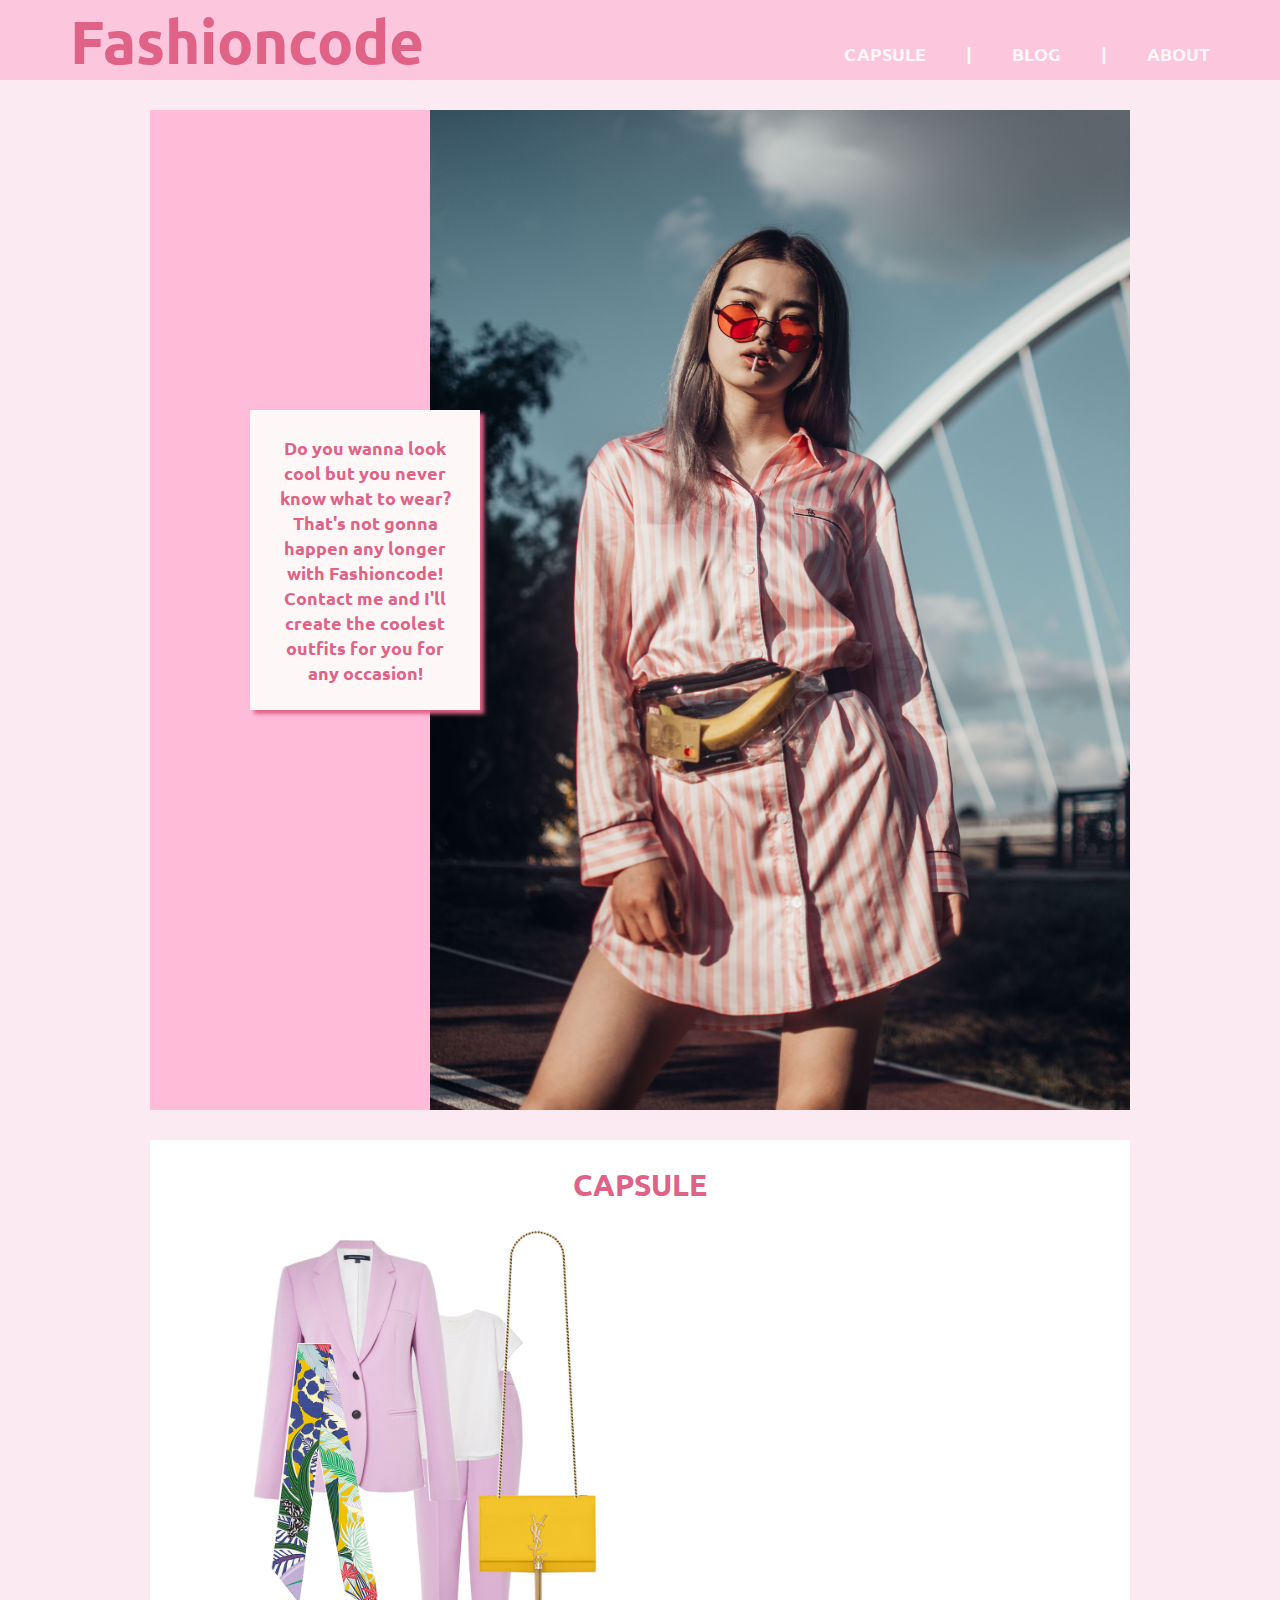
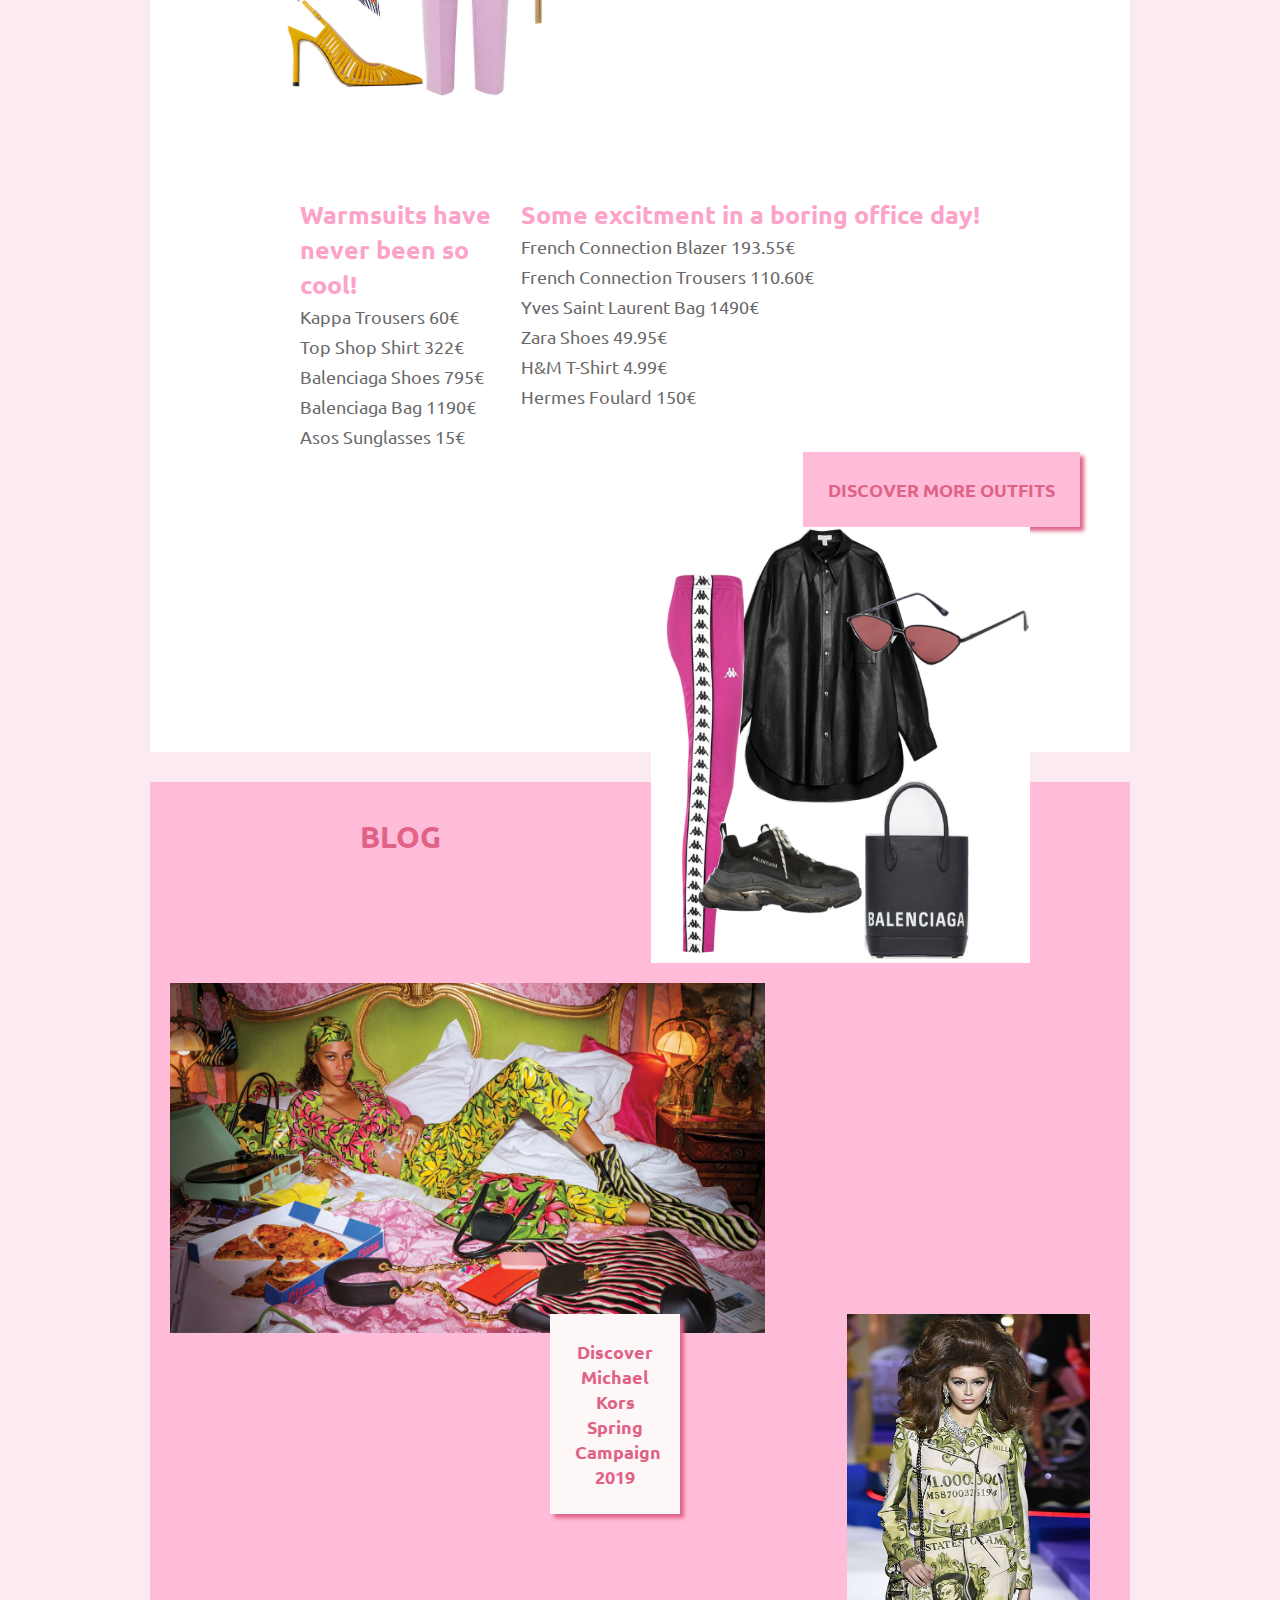
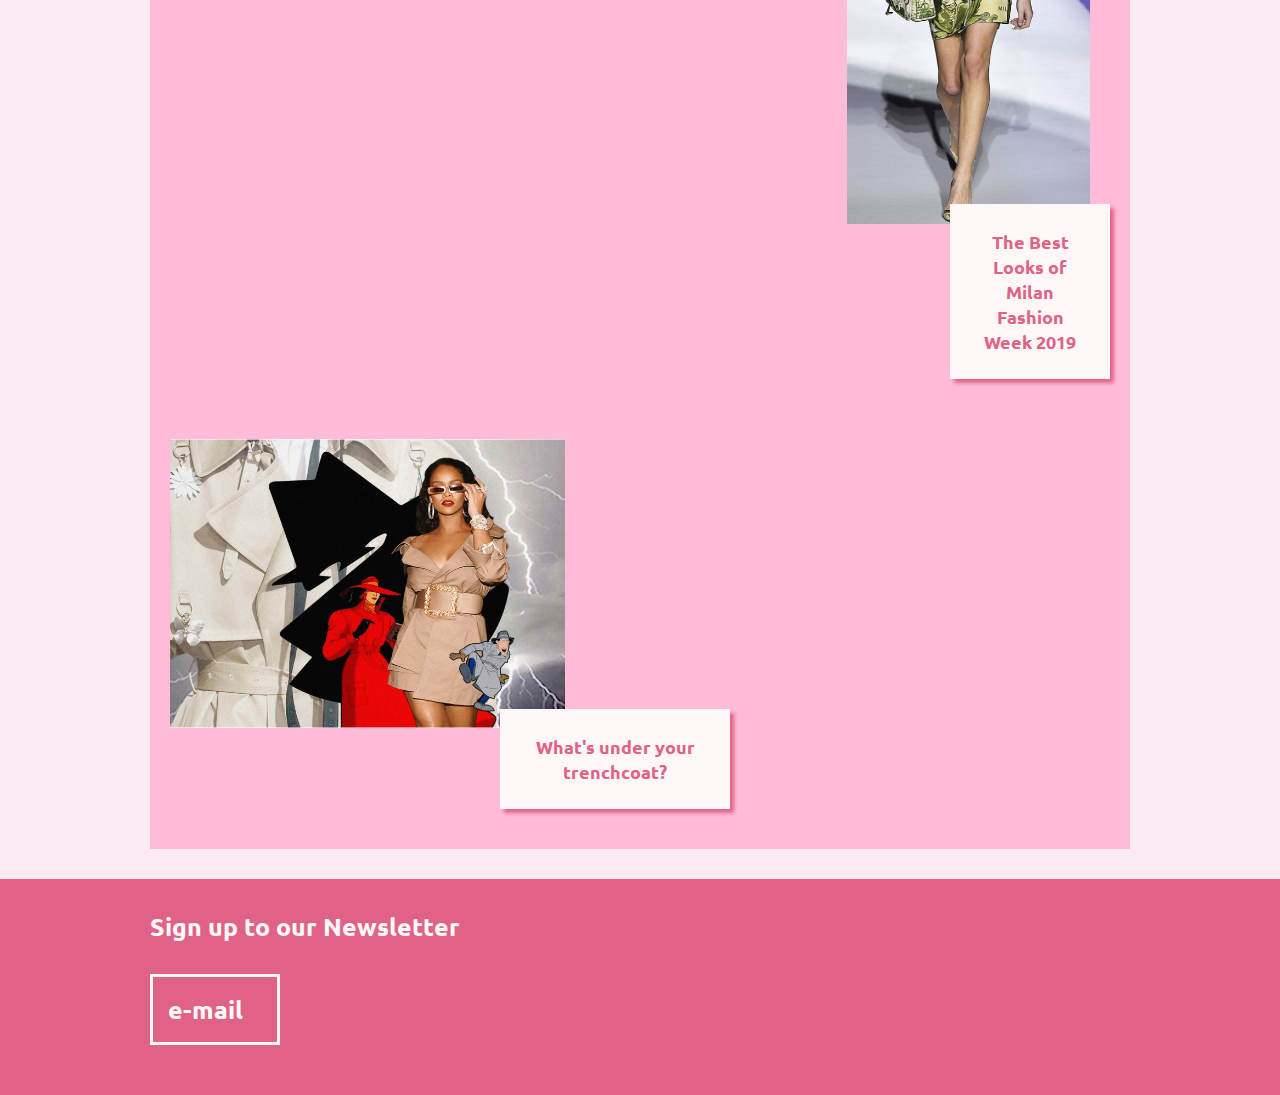
<file: index.html>
<!Doctype html>
<html>
<head>
    <title>Fashioncode</title>
    <meta name="description" content="This is a fashion website">
    <meta name="author" content="Laura">
    <meta charset="UTF-8">
    <meta name="viewport" content="width=device-width, initial-scale=10">
    <link type="text/css" rel="stylesheet" href="css/reset.css"/>
    <link type="text/css" rel="stylesheet" href="css/master.css"/>
    <link href="https://fonts.googleapis.com/css?family=Ubuntu" rel="stylesheet">
    <link rel="stylesheet" href="https://use.fontawesome.com/releases/v5.8.1/css/all.css" integrity="sha384-50oBUHEmvpQ+1lW4y57PTFmhCaXp0ML5d60M1M7uH2+nqUivzIebhndOJK28anvf" crossorigin="anonymous">
</head>
    <body>
    <div id="Nav-bar">
    <h1><i class="fas fa-barcode"></i><a href='index.html'>Fashioncode</a></h1>
    <ul>
        <li><a href='index2.html'>CAPSULE</a></li>
        <li>|</li>
        <li><a href='index3.html'>BLOG</a></li>
        <li>|</li>
        <li><a href='index4.html'>ABOUT</a></li>
    </div>  
    <div id="intro">
        <img src="images/giappo.jpg" alt="girl">
    <p><a href='index4.html'>Do you wanna look cool but you never know what to wear?
       That's not gonna happen any longer with Fashioncode!
       Contact me and I'll create the coolest outfits for you for any occasion!</a></p>
    </h2>
    </div>
    <div id="capsule">    
    <h2>CAPSULE</h2>
    <figure>
    <img src='images/lilla-outfit.png' alt="Outfit 1"class="outfit1"/>
        <figcaption class="outfit1">
            <h5>Some excitment in a boring office day!</h5>
            <h3><a href='https://www.asos.com/french-connection/french-connection-single-breasted-jacket/prd/11458898?&channelref=product+search&mk=abc&currencyid=19&channelref=product+search&affid=16775&mk=abc&ppcadref=849823847%7C38745957770%7Cpla-331350940698&gclid=Cj0KCQjws5HlBRDIARIsAOomqA1xAXk-ZWHr1F0DzlLkECBNZzh-u4X6x-XWlLHPdnHyS1jqJZZgfagaAnmcEALw_wcB&gclsrc=aw.ds'target="_blank">French Connection Blazer 193.55€</a></h3>
            <h3><a href='https://www.asos.com/french-connection/french-connection-tailored-trouser/prd/11458890?&channelref=product+search&mk=abc&currencyid=19&channelref=product+search&affid=16775&mk=abc&ppcadref=848673045%7C45735282600%7Cpla-331350940698&gclid=Cj0KCQjws5HlBRDIARIsAOomqA0c6AHLgCrppb5rDsS7TyFLpEo6F9_6ziYuTwT8rKyyvMjiOKFMv-saAm78EALw_wcB&gclsrc=aw.ds' target="_blank">French Connection Trousers 110.60€</a></h3>
            <h3><a href='https://www.ysl.com/ie/shop-product/women/handbags-monogram-kate-kate-small-bag-with-leather-tassel-in-grain-de-poudre-embossed-leather_cod45438251ae.html#dept=women_bags_view_all' target="_blank">Yves Saint Laurent Bag 1490€</a></h3>
            <h3><a href='https://www.zara.com/ie/en/slingback-high-heel-shoes-with-straps-p11210001.html?v1=7887049&v2=1180430' target="_blank">Zara Shoes 49.95€</a></h3>
            <h3><a href='https://www2.hm.com/en_ie/productpage.0629420001.html' target="_blank">H&M T-Shirt 4.99€</a></h3>
            <h3><a href='https://www.hermes.com/ie/en/product/jaguar-quetzal-twilly-H063168Sv04/' target="_blank">Hermes Foulard 150€</a></h3>  
            <h4><a href='index2.html'>DISCOVER MORE OUTFITS</a></h4>              
        </figcaption>
    </figure>

    <figure>
    <img src='images/kappa-outfit.png' alt="Outfit 2" class="outfit2"/>
        <figcaption class="outfit2">
          <h5>Warmsuits have never been so cool!</h5>
            <h3><a href='https://www.kappastore.eu/pantalones-wrastoria-authentic-100676.html' target="_blank">Kappa Trousers 60€</a></h3>
            <h3><a href='http://eu.topshop.com/en/tseu/product/leather-extreme-shirt-by-boutique-8480022?Ntt=leather%20shirt' target="_blank">Top Shop Shirt 322€</a></h3>
            <h3><a href='https://www.balenciaga.com/ie/triple-s-shoes_cod11637516ep.html#' target="_blank">Balenciaga Shoes 795€</a></h3>
            <h3><a href='https://www.balenciaga.com/ie/ville-bags_cod45454777ux.html#/ie/women/handbags' target="_blank">Balenciaga Bag 1190€</a></h3>
            <h3><a href='https://www.asos.com/new-look/new-look-cat-eye-sunglasses-in-bright-pink/prd/11481906?clr=bright-pink&SearchQuery=&cid=4545&gridcolumn=3&gridrow=5&gridsize=4&pge=1&pgesize=72&totalstyles=36' target="_blank">Asos Sunglasses 15€</a></h3>                
        </figcaption>
    </figure> 
</div> 

<div id="blog">
    <h2>BLOG</h2>
    <img src="images/blog1.jpg" alt="This is a pic of a blog" class="mk"/>
    <p class="mk"><a href='index3.html'>Discover Michael Kors Spring Campaign 2019</a></p>  
    <img src="images/moschino.png" alt="This is a pic of a blog" class="fw"/>
    <p class="fw"><a href='index3.html'>The Best Looks of Milan Fashion Week 2019</a></p>
    <img src="images/blog3.png" alt="This is a pic of a blog" class="rh"/>
    <p class="rh"><a href='index3.html'>What's under your trenchcoat?</a></p>
    
</div> 
<div id="footer"> 
    <h3>Sign up to our Newsletter</h3>
    <h4>e-mail</h4>
    <ul>
        <li><i class="fab fa-instagram"></i></li>
        <li><i class="fab fa-facebook-f"></i></li>
        <li><i class="fab fa-pinterest-p"></i></li>
</ul>
</div>                                        
</body>
</html>
</file>
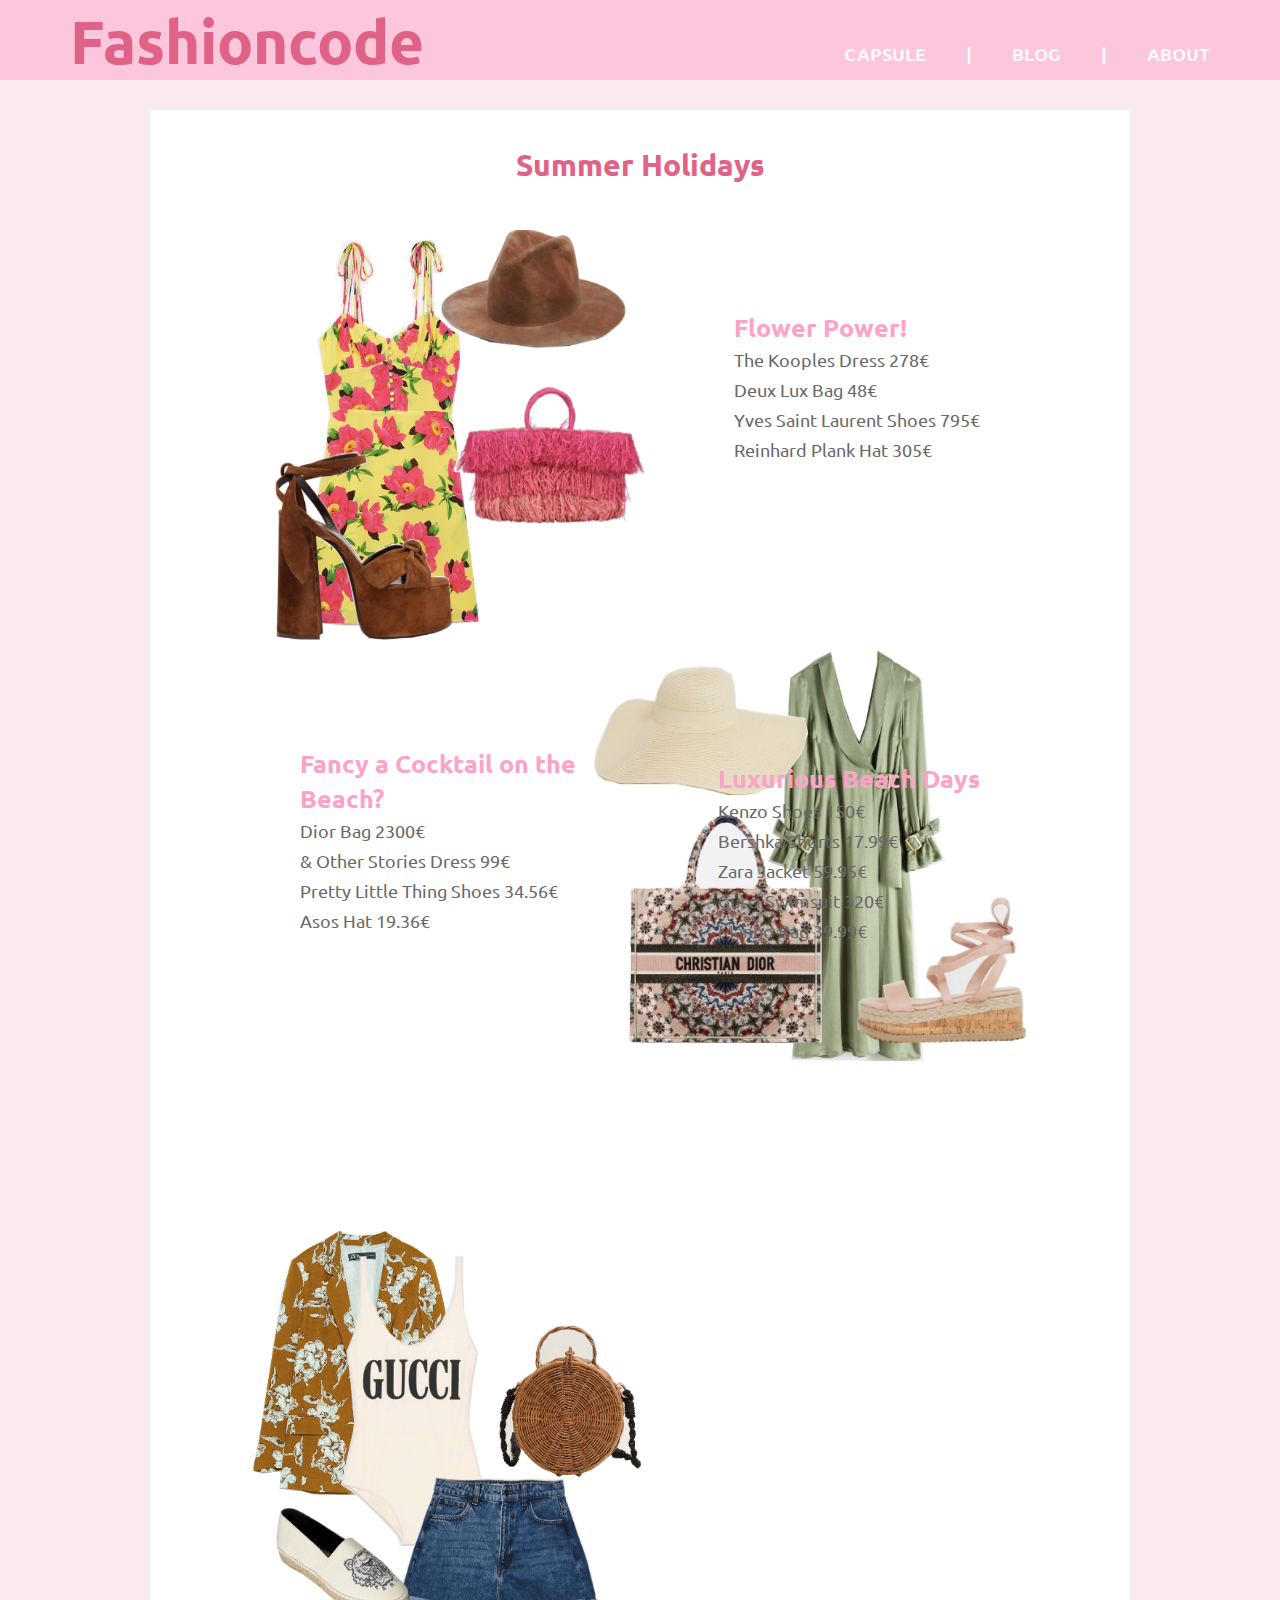
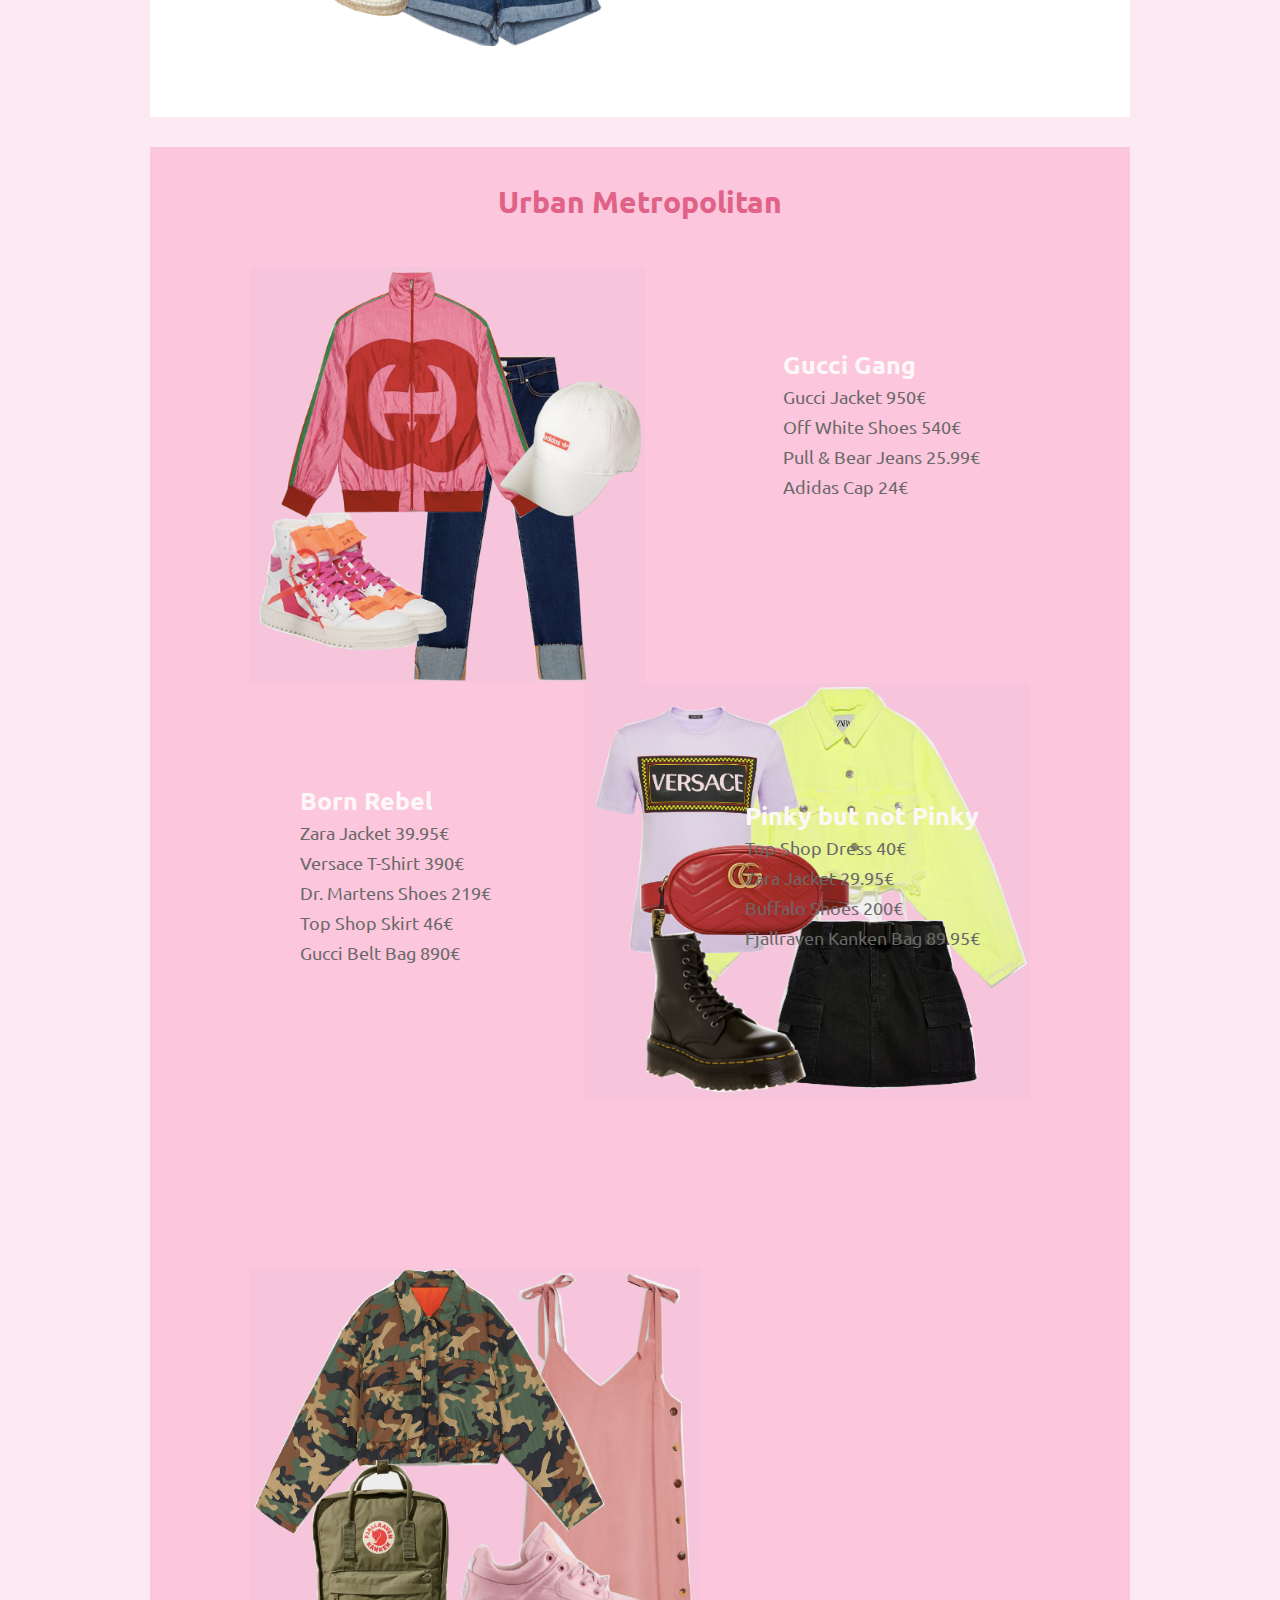
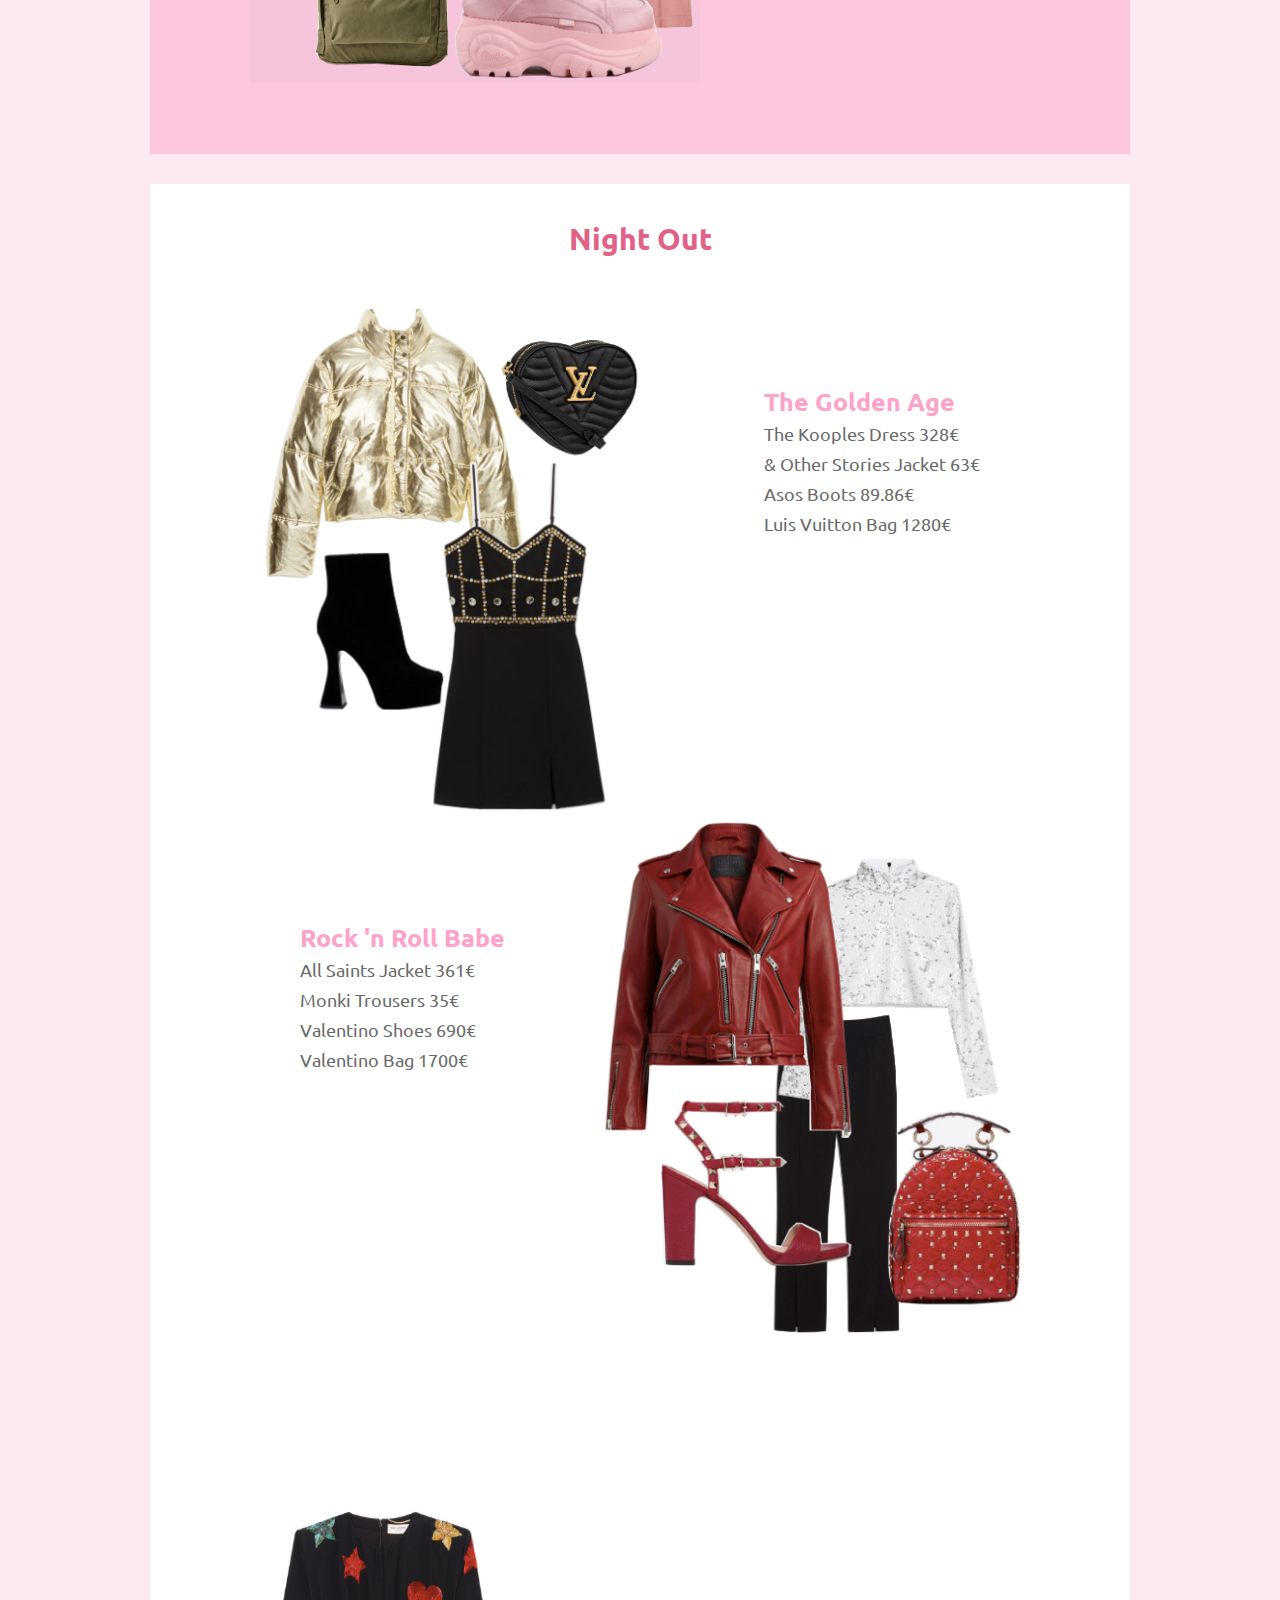
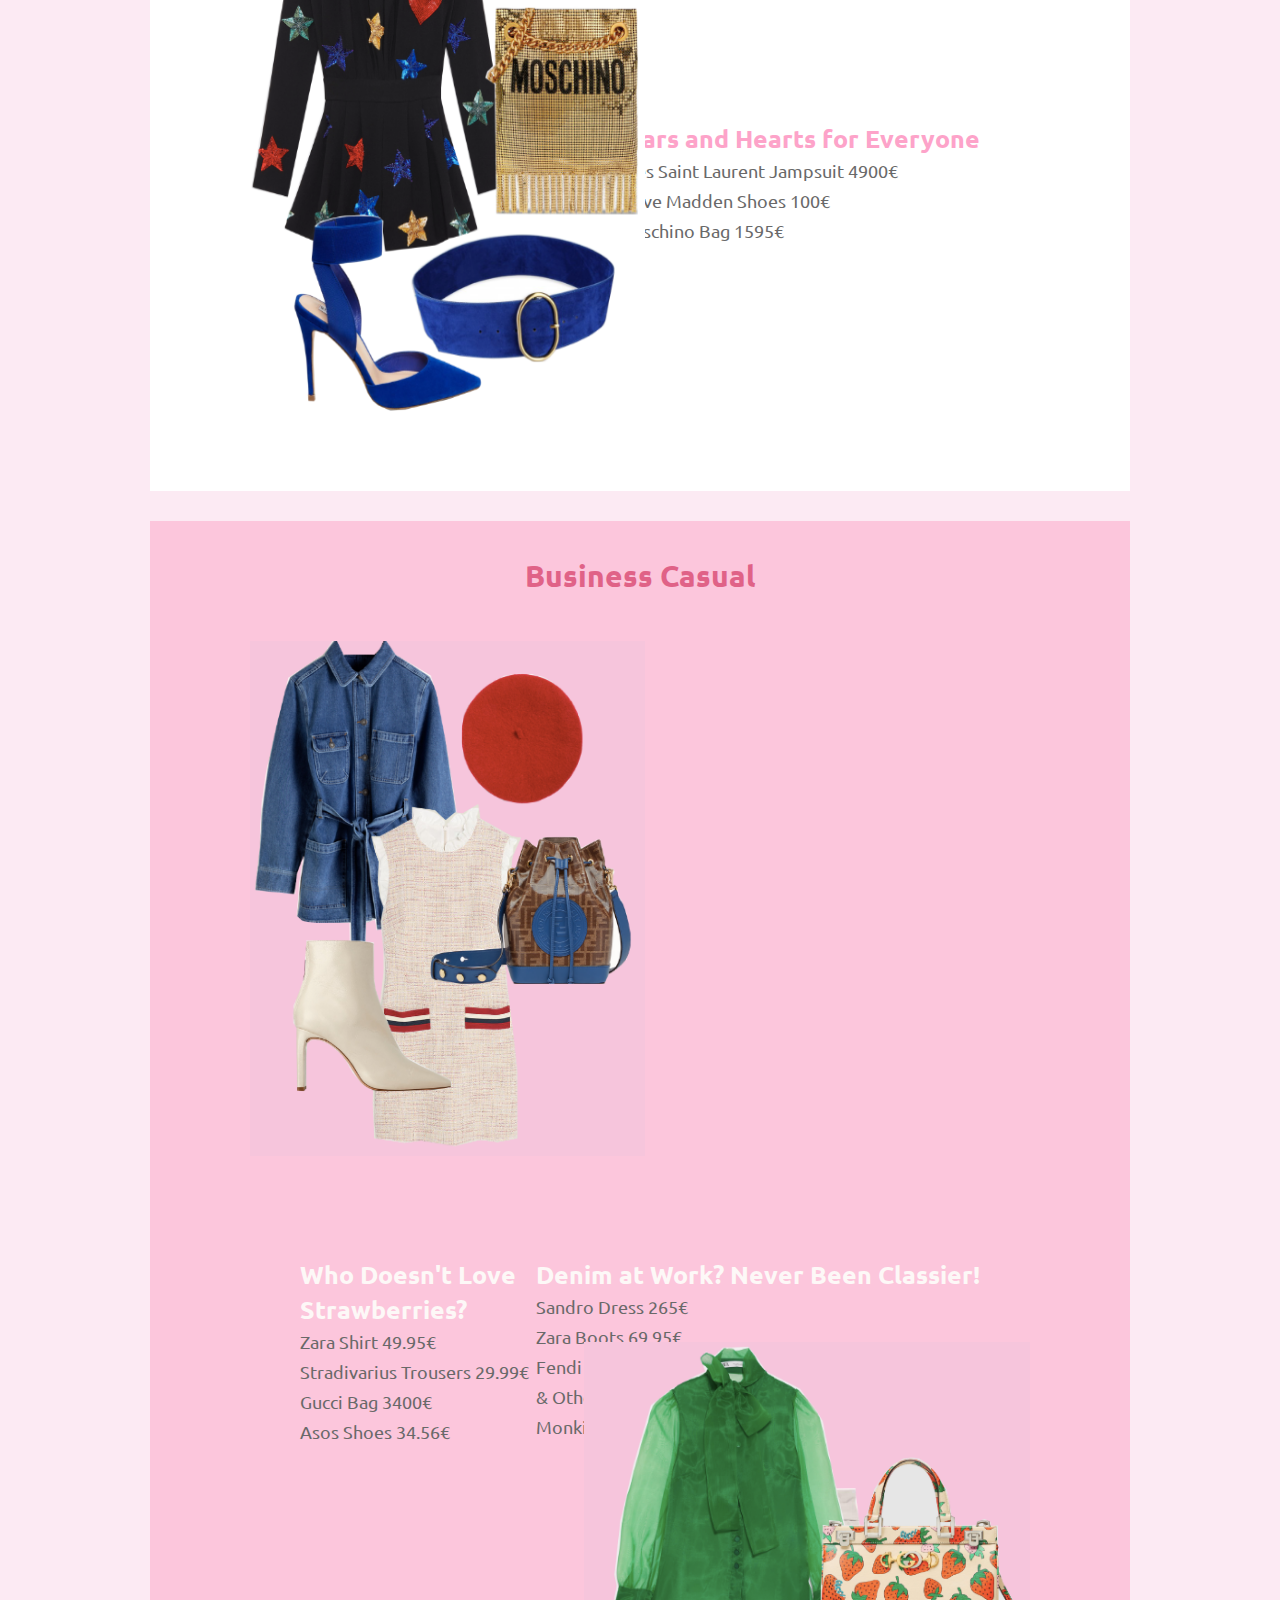
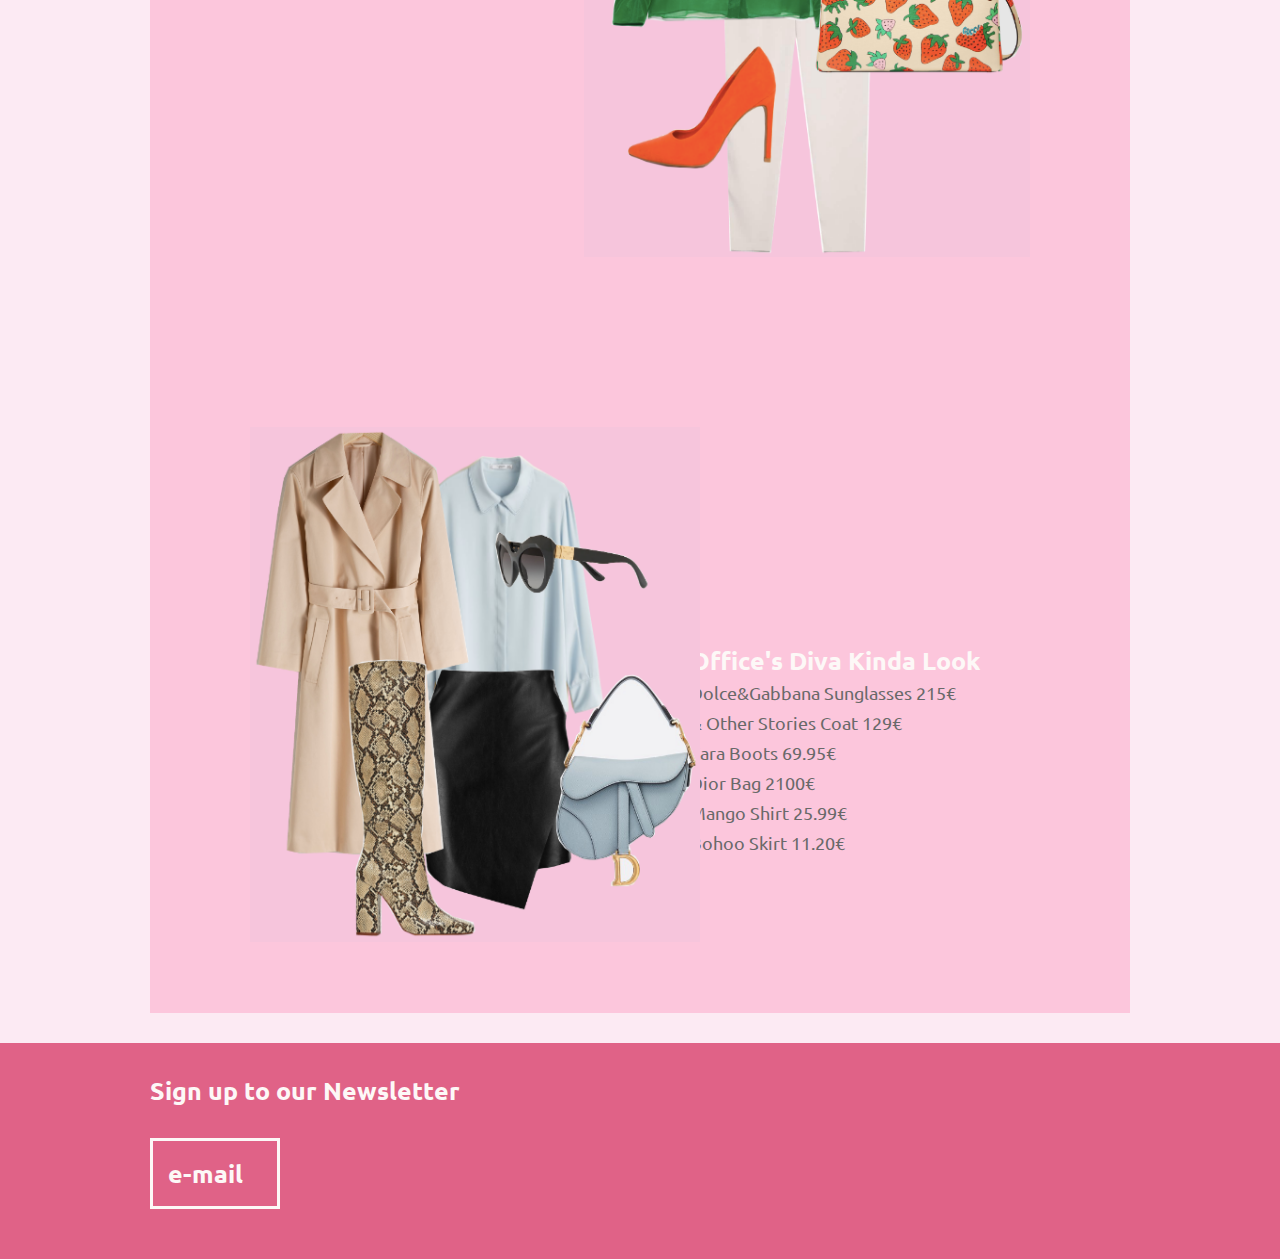
<file: index2.html>
<!Doctype html>
<html>
<head>
    <title>Fashioncode-Capsule</title>
    <meta name="description" content="This is a fashion website">
    <meta name="author" content="Laura">
    <meta charset="UTF-8">
    <meta name="viewport" content="width=device-width, initial-scale=10">
    <link type="text/css" rel="stylesheet" href="css/reset.css"/>
    <link type="text/css" rel="stylesheet" href="css/master.css"/>
    <link href="https://fonts.googleapis.com/css?family=Ubuntu" rel="stylesheet">
    <link rel="stylesheet" href="https://use.fontawesome.com/releases/v5.8.1/css/all.css" integrity="sha384-50oBUHEmvpQ+1lW4y57PTFmhCaXp0ML5d60M1M7uH2+nqUivzIebhndOJK28anvf" crossorigin="anonymous">
</head>   
    <body>
            <div id="Nav-bar">
            <h1><i class="fas fa-barcode"></i><a href='index.html'>Fashioncode</a></h1>
            <ul>
         <li><a href='index2.html'>CAPSULE</a></li>
        <li>|</li>
        <li><a href='index3.html'>BLOG</a></li>
        <li>|</li>
        <li><a href='index4.html'>ABOUT</a></li>
    </ul>
            </div> 
         <div id="summer">    
        <h2><i class="fas fa-umbrella-beach"></i> Summer Holidays</h2>
        <figure>
                <img src='images/sh1.png' alt="Outfit 1"class="outfit3"/>
                    <figcaption class="outfit3">
                        <h5>Flower Power!</h5>
                        <h3><a href='https://www.thekooples.com/en/yellow-silk-dress-with-peony-print-1640232.html' target="_blank">The Kooples Dress 278€</a></h3>
                        <h3><a href='https://deuxlux.com/collections/handbags' target="_blank">Deux Lux Bag 48€</a></h3>
                        <h3><a href='https://www.ysl.com/ie/shop-product/women/shoes-sandals-paige-platform-sandals-in-suede_cod11598102ku.html#dept=women_shoes_sandals_and_mules' target="_blank">Yves Saint Laurent Shoes 795€</a></h3>
                        <h3><a href='https://www.reinhardplank.it/product-category/hat/' target="_blank">Reinhard Plank Hat 305€</a></h3>              
                    </figcaption>
                </figure>
            
                <figure>
                <img src='images/sh2.png' alt="Outfit 2" class="outfit4"/>
                    <figcaption class="outfit4">
                      <h5>Fancy a Cocktail on the Beach?</h5>
                        <h3><a href='https://www.dior.com/en_ie/products/couture-M1286ZRIO_M21E_TU-dior-book-tote-kaleidiorscopic-bag' target="_blank">Dior Bag 2300€</a></h3>
                        <h3><a href='https://www.stories.com/en_eur/clothing/dresses/midi-dresses/product.belted-wrap-maxi-dress-green.0713179001.html' target="_blank">& Other Stories Dress 99€</a></h3>
                        <h3><a href='https://www.asos.com/prettylittlething/prettylittlething-flatform-espadrille-sandal-with-tie-ankle-detail-in-pale-pink/prd/11367265?clr=pink&SearchQuery=&cid=6458&gridcolumn=3&gridrow=1&gridsize=4&pge=1&pgesize=72&totalstyles=8' target="_blank">Pretty Little Thing Shoes 34.56€</a></h3>
                        <h3><a href='https://www.asos.com/south-beach/south-beach-exclusive-natural-straw-extra-wide-brim-floppy-wired-hat/prd/11429551?clr=natural&SearchQuery=&cid=6449&gridcolumn=1&gridrow=13&gridsize=4&pge=1&pgesize=72&totalstyles=178' target="_blank">Asos Hat 19.36€</a></h3>             
                    </figcaption>
                </figure> 
                <figure>
                        <img src='images/sh3.png' alt="Outfit 1"class="outfit5"/>
                            <figcaption class="outfit5">
                                <h5>Luxurious Beach Days</h5>
                                <h3><a href='https://www.kenzo.com/eu/en/tiger-espadrilles/F752ES180F50.05.35.html?cgid=acc-Espadrilles-femme' target="_blank">Kenzo Shoes 150€</a></h3>
                                <h3><a href='https://www.bershka.com/ie/women/collection/shorts/denim-shorts-with-turn-up-hems-c1010194517p101757181.html?colorId=401' target="_blank">Bershka Shorts 17.99€</a></h3>
                                <h3><a href='https://www.zara.com/ie/en/floral-print-blazer-p02374409.html?v1=8783716&v2=1180452' target="_blank">Zara Jacket 59.95€</a></h3>
                                <h3><a href='https://www.gucci.com/ie/en_gb/pr/women/womens-ready-to-wear/tops-shirts/womens-tops/sparkling-swimsuit-with-gucci-print-p-501899XJANK9207?position=6&listName=ProductGrid&categoryPath=Women/Womens-Ready-to-Wear/Swimwear' target="_blank">Gucci Swimsuit 320€</a></h3> 
                                <h3><a href='https://shop.mango.com/ie/women/bags-raffia-and-jute/bamboo-round-bag_43065789.html?c=30&n=1&s=accesorios_she.accesorio;40,340,440' target="_blank">Mango Bag 39.99€</a></h3>            
                        </figcaption>
                </figure> 
        </div>
        <div id="urban">    
                <h2><i class="fas fa-city"></i> Urban Metropolitan</h2>
                <figure>
                        <img src='images/um1.png' alt="Outfit 1"class="outfit6"/>
                            <figcaption class="outfit6">
                                <h5>Gucci Gang</h5>
                                <h3><a href='https://www.gucci.com/ie/en_gb/pr/women/womens-ready-to-wear/womens-leather-casual-jackets/interlocking-g-technical-jersey-jacket-p-526550X9W435649' target="_blank">Gucci Jacket 950€</a></h3>
                                <h3><a href='https://www.off---white.com/en/IE/women/products/owia112t198000030128#' target="_blank">Off White Shoes 540€</a></h3>
                                <h3><a href='https://www.pullandbear.com/ie/woman/clothing/jeans/regular-fit-comfort-jeans-c29022p501274812.html?cS=401' target="_blank">Pull & Bear Jeans 25.99€</a></h3>
                                <h3><a href='https://www.urbanoutfitters.com/shop/adidas-originals-forum-relaxed-baseball-hat?category=hats-for-women&color=010&type=REGULAR' target="_blank">Adidas Cap 24€</a></h3>              
                            </figcaption>
                        </figure>
                    
                        <figure>
                        <img src='images/um2.png' alt="Outfit 2" class="outfit7"/>
                            <figcaption class="outfit7">
                              <h5>Born Rebel</h5>
                                <h3><a href='https://www.zara.com/ie/en/cropped-denim-jacket-p06688018.html?v1=8757128&v2=1180700' target="_blank">Zara Jacket 39.95€</a></h3>
                                <h3><a href='https://www.versace.com/eu/en/women/clothing/t-shirts/90s-vintage-logo-t-shirt-a1306/A82855-A201952_A1306.html?cgid=120300#start=1' target="_blank">Versace T-Shirt 390€</a></h3>
                                <h3><a href='https://www.drmartens.com/eu/en_eu/p/15265001' target="_blank">Dr. Martens Shoes 219€</a></h3>
                                <h3><a href='http://eu.topshop.com/en/tseu/product/clothing-485092/skirts-485114/clip-belted-denim-skirt-7997272' target="_blank">Top Shop Skirt 46€</a></h3>  
                                <h3><a href='https://www.gucci.com/ie/en_gb/pr/women/handbags/belt-bags/gg-marmont-matelasse-leather-belt-bag-p-476434DSVRT6433?position=3&listName=ProductGrid&categoryPath=Women/Handbags/Belt-Bags' target="_blank">Gucci Belt Bag 890€</a></h3>
                            </figcaption>
                        </figure> 
                        <figure>
                                <img src='images/um3.png' alt="Outfit 1"class="outfit8"/>
                                    <figcaption class="outfit8">
                                        <h5>Pinky but not Pinky</h5>
                                        <h3><a href='http://eu.topshop.com/en/tseu/product/clothing-485092/dresses-485107/button-mini-slip-dress-8536412' target="_blank">Top Shop Dress 40€</a></h3>
                                        <h3><a href='https://www.zara.com/ie/en/camouflage-cropped-jacket-p01255005.html?v1=8178537&v2=1180700' target="_blank">Zara Jacket 29.95€</a></h3>
                                        <h3><a href='https://www.buffalo-boots.com/buffalo-classic-low-satin-pink-1533072.html' target="_blank">Buffalo Shoes 200€</a></h3>
                                        <h3><a href='https://www.fjallraven.com/shop/fjallraven-kanken-F23510-green/?sku=7392158007813' target="_blank">Fjallraven Kanken Bag 89.95€</a></h3> 
                          
                                </figcaption>
                        </figure> 
                </div>
                <div id="night">    
                        <h2><i class="fas fa-cocktail"></i> Night Out</h2>
                        <figure>
                                <img src='images/no1.png' alt="Outfit 1"class="outfit9"/>
                                    <figcaption class="outfit9">
                                        <h5>The Golden Age</h5>
                                        <h3><a href='https://www.thekooples.com/en/short-black-rock-style-dress-1638292.html' target="_blank">The Kooples Dress 328€</a></h3>
                                        <h3><a href='https://www.stories.com/en_eur/clothing/jackets-and-coats.html' target="_blank">& Other Stories Jacket 63€</a></h3>
                                        <h3><a href='https://www.asos.com/asos-design/asos-design-equality-suede-platform-boots/prd/10649258?clr=black-suede&SearchQuery=&cid=6455&gridcolumn=4&gridrow=2&gridsize=4&pge=1&pgesize=72&totalstyles=159' target="_blank">Asos Boots 89.86€</a></h3>
                                        <h3><a href='https://en.louisvuitton.com/eng-nl/products/new-wave-heart-bag-new-wave-leather-nvprod1310132v' target="_blank">Luis Vuitton Bag 1280€</a></h3>            
                                    </figcaption>
                                </figure>
                            
                                <figure>
                                <img src='images/no2.png' alt="Outfit 2" class="outfit10"/>
                                    <figcaption class="outfit10">
                                      <h5>Rock 'n Roll Babe</h5>
                                        <h3><a href='https://www.allsaints.ie/women/leather/allsaints-suede-balfern-biker-wl043n/?colour=5600&category=25' target="_blank">All Saints Jacket 361€</a></h3>
                                        <h3><a href='https://www.monki.com/en_eur/clothing/trousers-and-shorts/product.front-slit-trousers-black-magic.0666509005.html' target="_blank">Monki Trousers 35€</a></h3>
                                        <h3><a href='https://www.valentino.com/en-ie/high-heel-sandals_cod5016545970222789.html#dept=US_Sandals_W' target="_blank">Valentino Shoes 690€</a></h3>
                                        <h3><a href='https://www.valentino.com/en-ie/rucksacks_cod9057334113993600.html#dept=DI_Backpacks_W' target="_blank">Valentino Bag 1700€</a></h3>  
                                    </figcaption>
                                </figure> 
                                <figure>
                                        <img src='images/no3.png' alt="Outfit 1"class="outfit11"/>
                                            <figcaption class="outfit11">
                                                <h5>Stars and Hearts for Everyone</h5>
                                                <h3><a href='https://www.ysl.com/ie/shop-product/women/ready-to-wear-dresses-jumpsuit-in-sable-fabric-with-embroidered-stars-and-hearts_cod34911513mc.html#dept=women_rtw_dressesskirts' target="_blank">Yves Saint Laurent Jampsuit 4900€</a></h3>
                                                <h3><a href='https://www.stevemadden.com/' target="_blank">Steve Madden Shoes 100€</a></h3>
                                                <h3><a href='https://www.moschino.com/us_en/moschino/women/bags/evening-bag-in-metal-mesh.html' target="_blank">Moschino Bag 1595€</a></h3>
                                  
                                        </figcaption>
                                </figure> 
                            </div>
                            <div id="business">    
                                    <h2><i class="fas fa-business-time"></i> </i>Business Casual</h2>
                                    <figure>
                                            <img src='images/bc1.png' alt="Outfit 1"class="outfit12"/>
                                                <figcaption class="outfit12">
                                                    <h5>Denim at Work? Never Been Classier!</h5>
                                                    <h3><a href='https://eu.sandro-paris.com/en/woman/dresses/straight-cut-short-tweed-dress/R20477E.html?dwvar_R20477E_color=60#sz=36&start=37' target="_blank">Sandro Dress 265€</a></h3>
                                                    <h3><a href='https://www.zara.com/ie/en/leather-ankle-boots-with-block-heels-p11126001.html?v1=7885514&v2=1180430' target="_blank">Zara Boots 69.95€</a></h3>
                                                    <h3><a href='https://www.fendi.com/ie/woman/bags/p-8BT298A5KCF15AU' target="_blank">Fendi Bag 1550€</a></h3>
                                                    <h3><a href='https://www.stories.com/en_eur/clothing/jackets-and-coats/denim-jackets/product.belted-workwear-denim-jacket-blue.0744510001.html' target="_blank">& Other Stories Jacket 89€</a></h3>
                                                    <h3><a href='https://www.monki.com/en_eur/accessories/hats-scarves-and-gloves.html' target="_blank">Monki Beret 10€</a></h3>            
                                                </figcaption>
                                            </figure>
                                        
                                            <figure>
                                            <img src='images/bc2.png' alt="Outfit 2" class="outfit13"/>
                                                <figcaption class="outfit13">
                                                  <h5>Who Doesn't Love Strawberries?</h5>
                                                    <h3><a href='https://www.zara.com/ie/en/organza-blouse-with-bow-detail-p02015696.html?v1=8646079&v2=1180428' target="_blank">Zara Shirt 49.95€</a></h3>
                                                    <h3><a href='https://www.stradivarius.com/ie/new-collection/clothing/shop-by-product/trousers/view-all/paperbag-trousers-with-tortoiseshell-effect-belt-detail-c1020047051p301027756.html?colorId=430' target="_blank">Stradivarius Trousers 29.99€</a></h3>
                                                    <h3><a href='https://www.gucci.com/ie/en_gb/pr/women/handbags/top-handles-boston-bags/gucci-zumi-strawberry-print-medium-top-handle-bag-p-56471408NAX9036?position=19&listName=ProductGrid&categoryPath=Women/Handbags' target="_blank">Gucci Bag 3400€</a></h3>
                                                    <h3><a href='https://www.asos.com/asos-design/asos-design-porto-pointed-high-heeled-court-shoes-in-tangerine/prd/10990325?clr=tangerine&SearchQuery=&cid=6461&gridcolumn=3&gridrow=7&gridsize=4&pge=1&pgesize=72&totalstyles=57' target="_blank">Asos Shoes 34.56€</a></h3>  
                                                </figcaption>
                                            </figure> 
                                            <figure>
                                                    <img src='images/bc3.png' alt="Outfit 1"class="outfit14"/>
                                                        <figcaption class="outfit14">
                                                            <h5>Office's Diva Kinda Look</h5>
                                                            <h3><a href='https://www.dolcegabbana.com/eyewear/sunglasses/women/dg4308-black-cat-eye-sunglasses-logo-plaque/' target="_blank">Dolce&Gabbana Sunglasses 215€</a></h3>
                                                            <h3><a href='https://www.stories.com/en_eur/clothing/jackets-and-coats/product.belted-cotton-twill-trenchcoat-beige.0700480002.html' target="_blank">& Other Stories Coat 129€</a></h3>
                                                            <h3><a href='https://www.zara.com/ie/en/animal-print-heeled-boots-p17006301.html?v1=8267665&v2=1180430 ' target="_blank">Zara Boots 69.95€</a></h3>
                                                            <h3><a href='https://www.dior.com/en_ie/products/couture-M0447CWVG_M81B_TU-mini-saddle-calfskin-bag' target="_blank">Dior Bag 2100€</a></h3>
                                                            <h3><a href='https://shop.mango.com/ie/women/shirts-shirts/contrasting-seams-shirt_41093695.html?c=50&n=1&s=prendas_she.familia;14' target="_blank">Mango Shirt 25.99€</a></h3>
                                                            <h3><a href='https://ie.boohoo.com/petite-asymmetric-pu-mini-skirt/PZZ94121.html?color=105' target="_blank">Bohoo Skirt 11.20€</a></h3>
                                              
                                                    </figcaption>
                                            </figure> 
                                        </div>
                                        <div id="footer"> 
                                                <h3>Sign up to our Newsletter</h3>
                                                <h4>e-mail</h4>
                                                <ul>
                                                    <li><i class="fab fa-instagram"></i></li>
                                                    <li><i class="fab fa-facebook-f"></i></li>
                                                    <li><i class="fab fa-pinterest-p"></i></li>
                                            </ul>
                                            </div>              
    </body>
    </html>
</file>
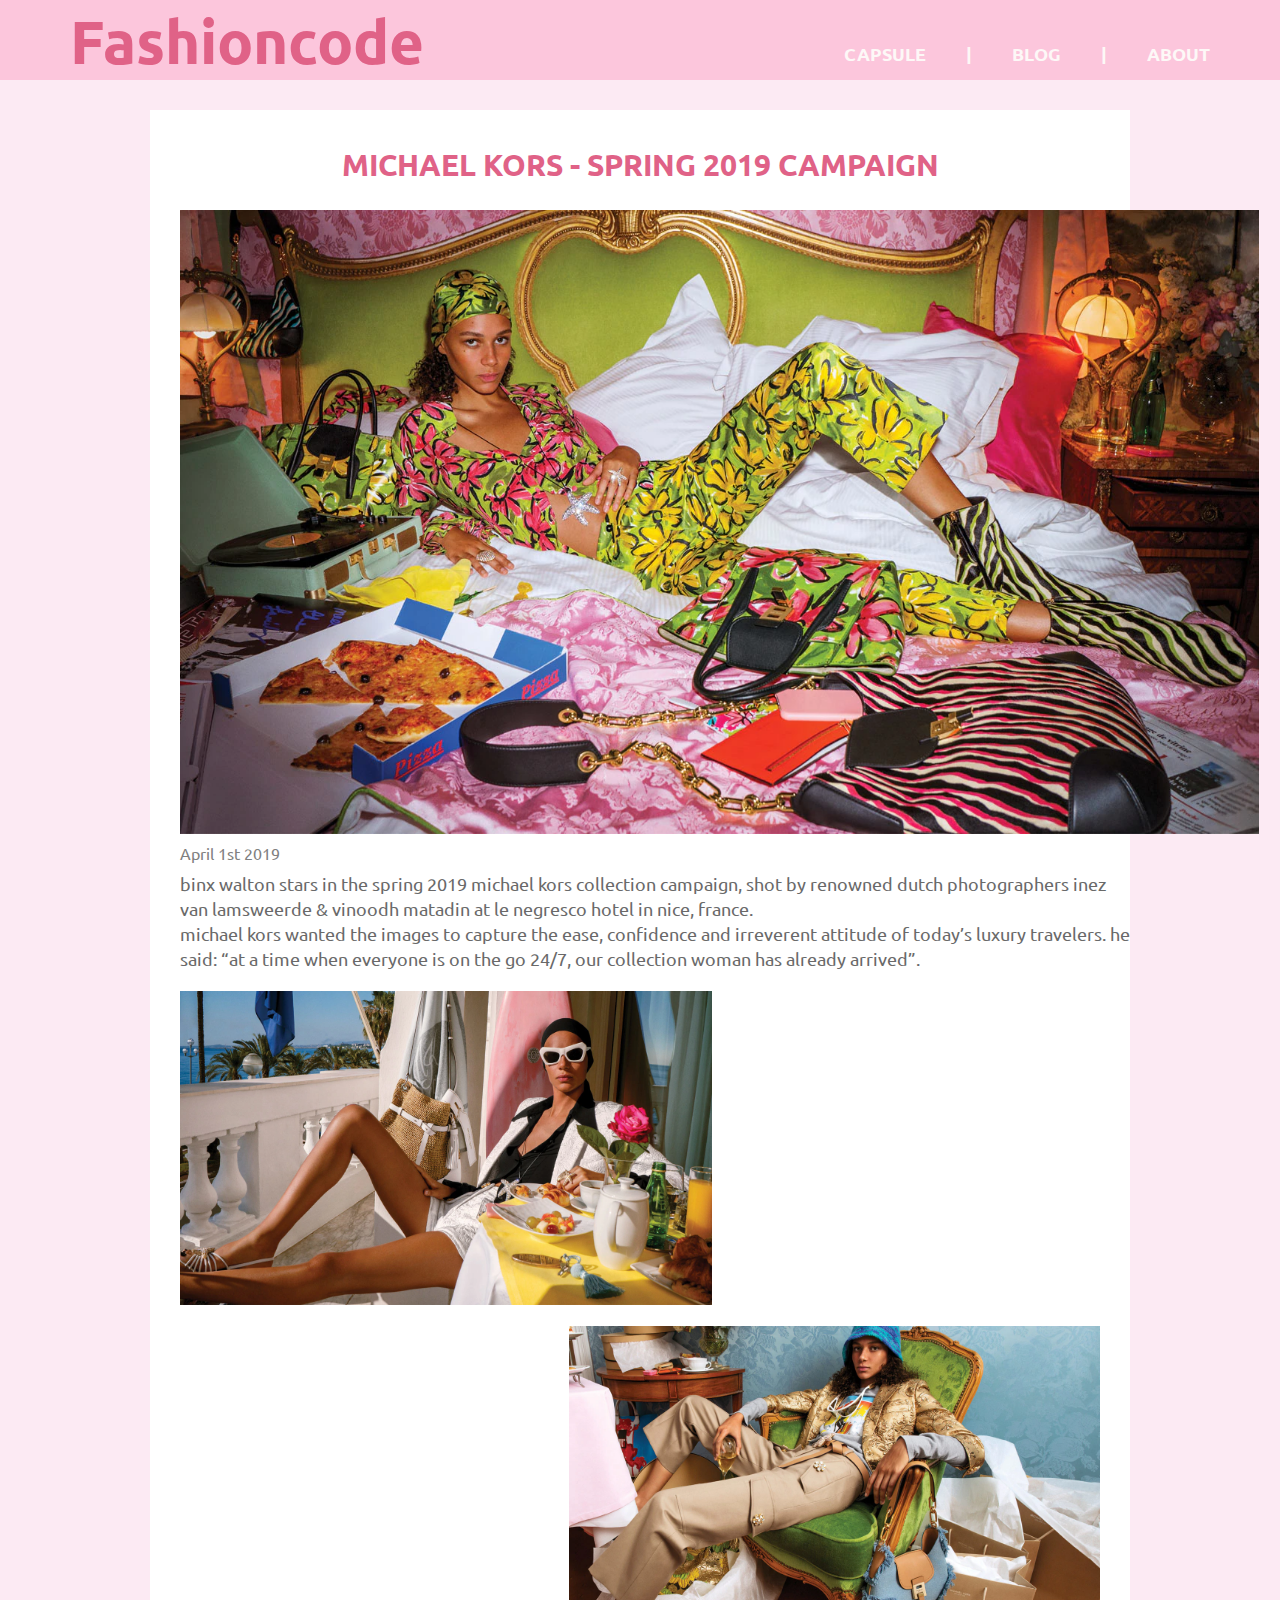
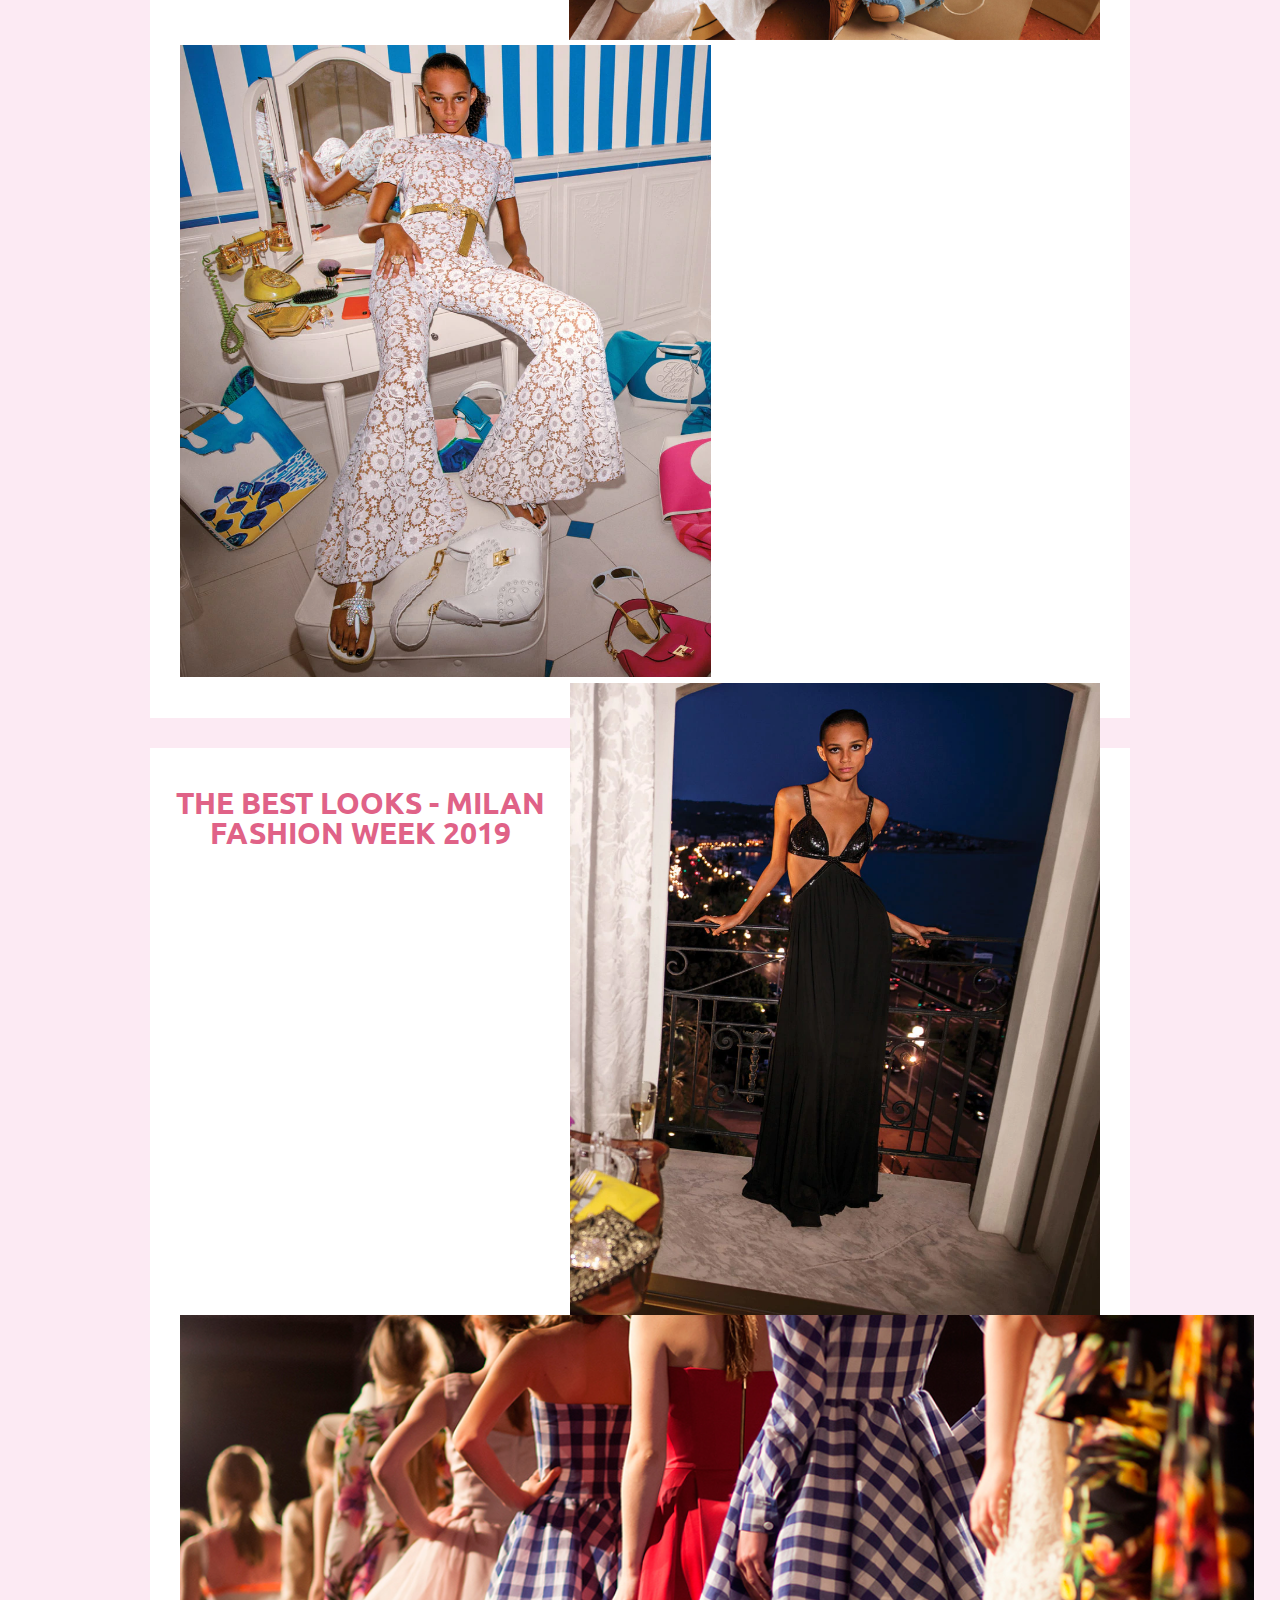
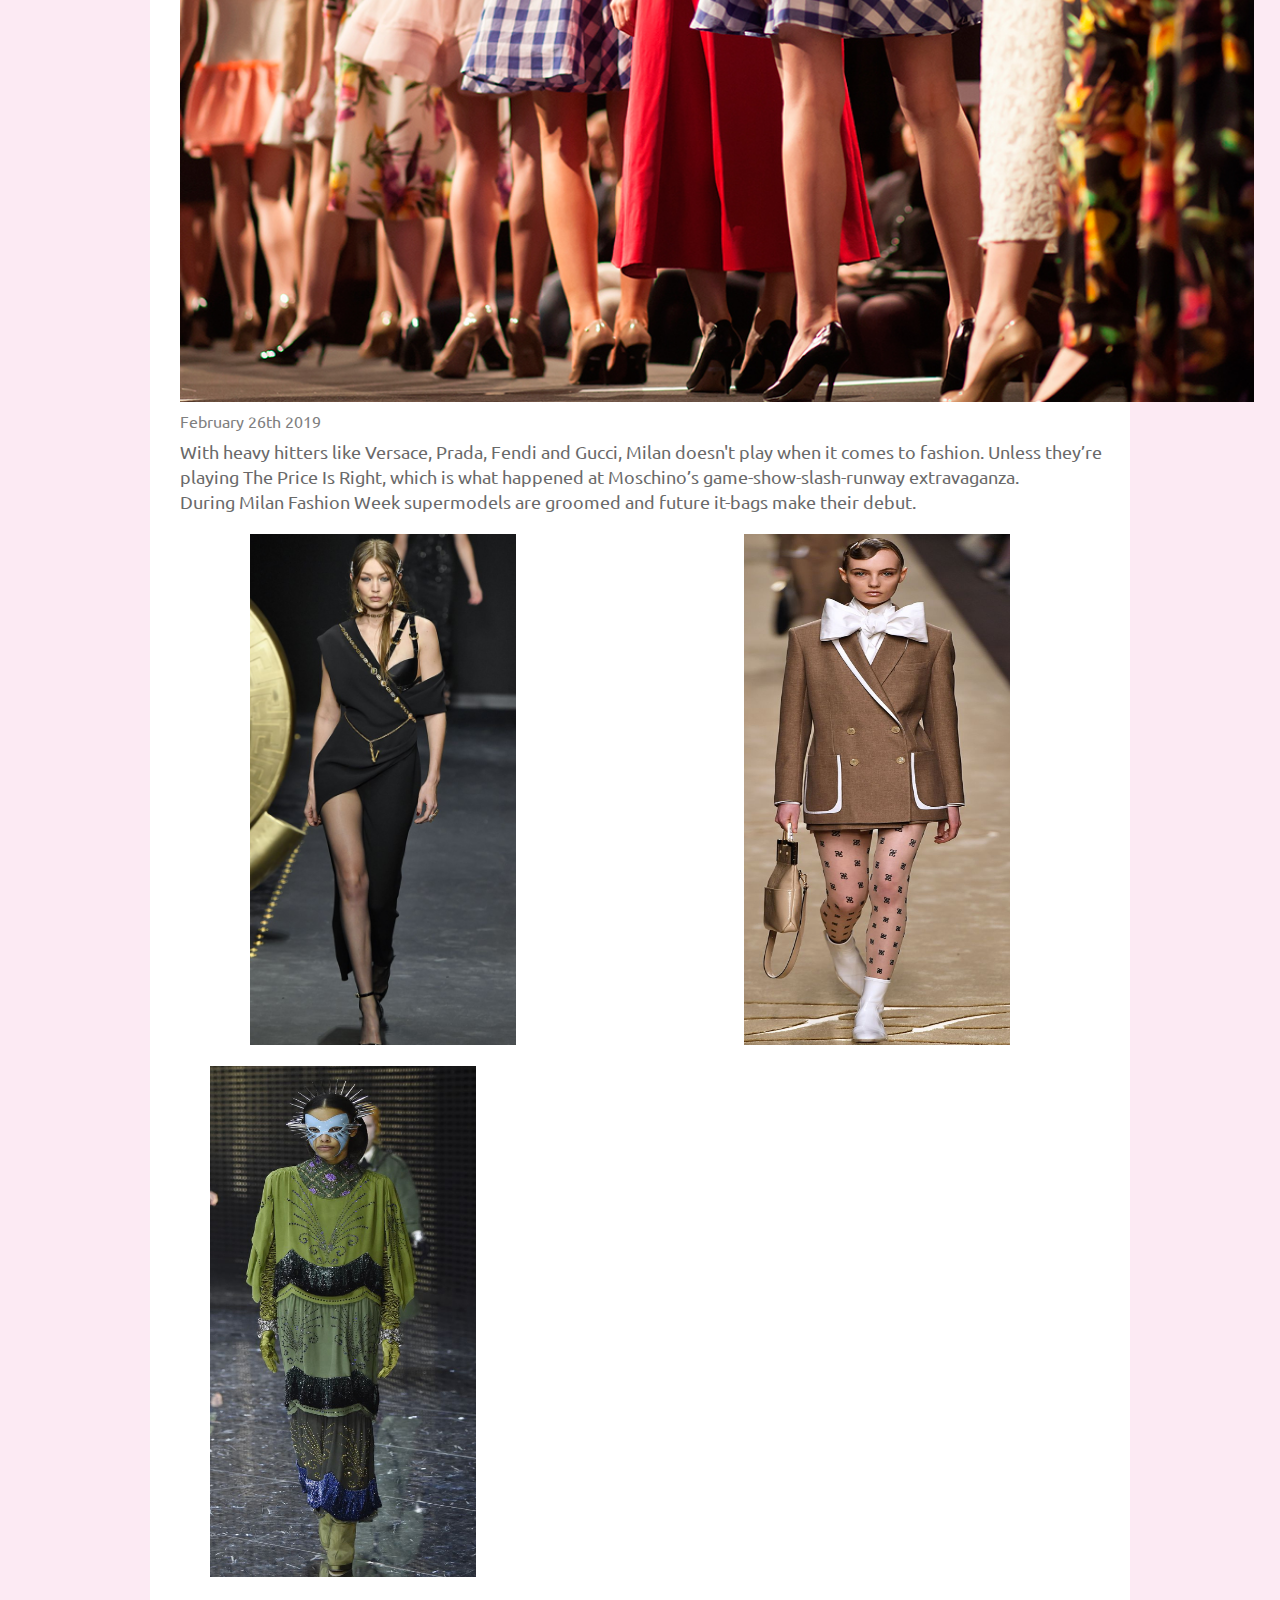
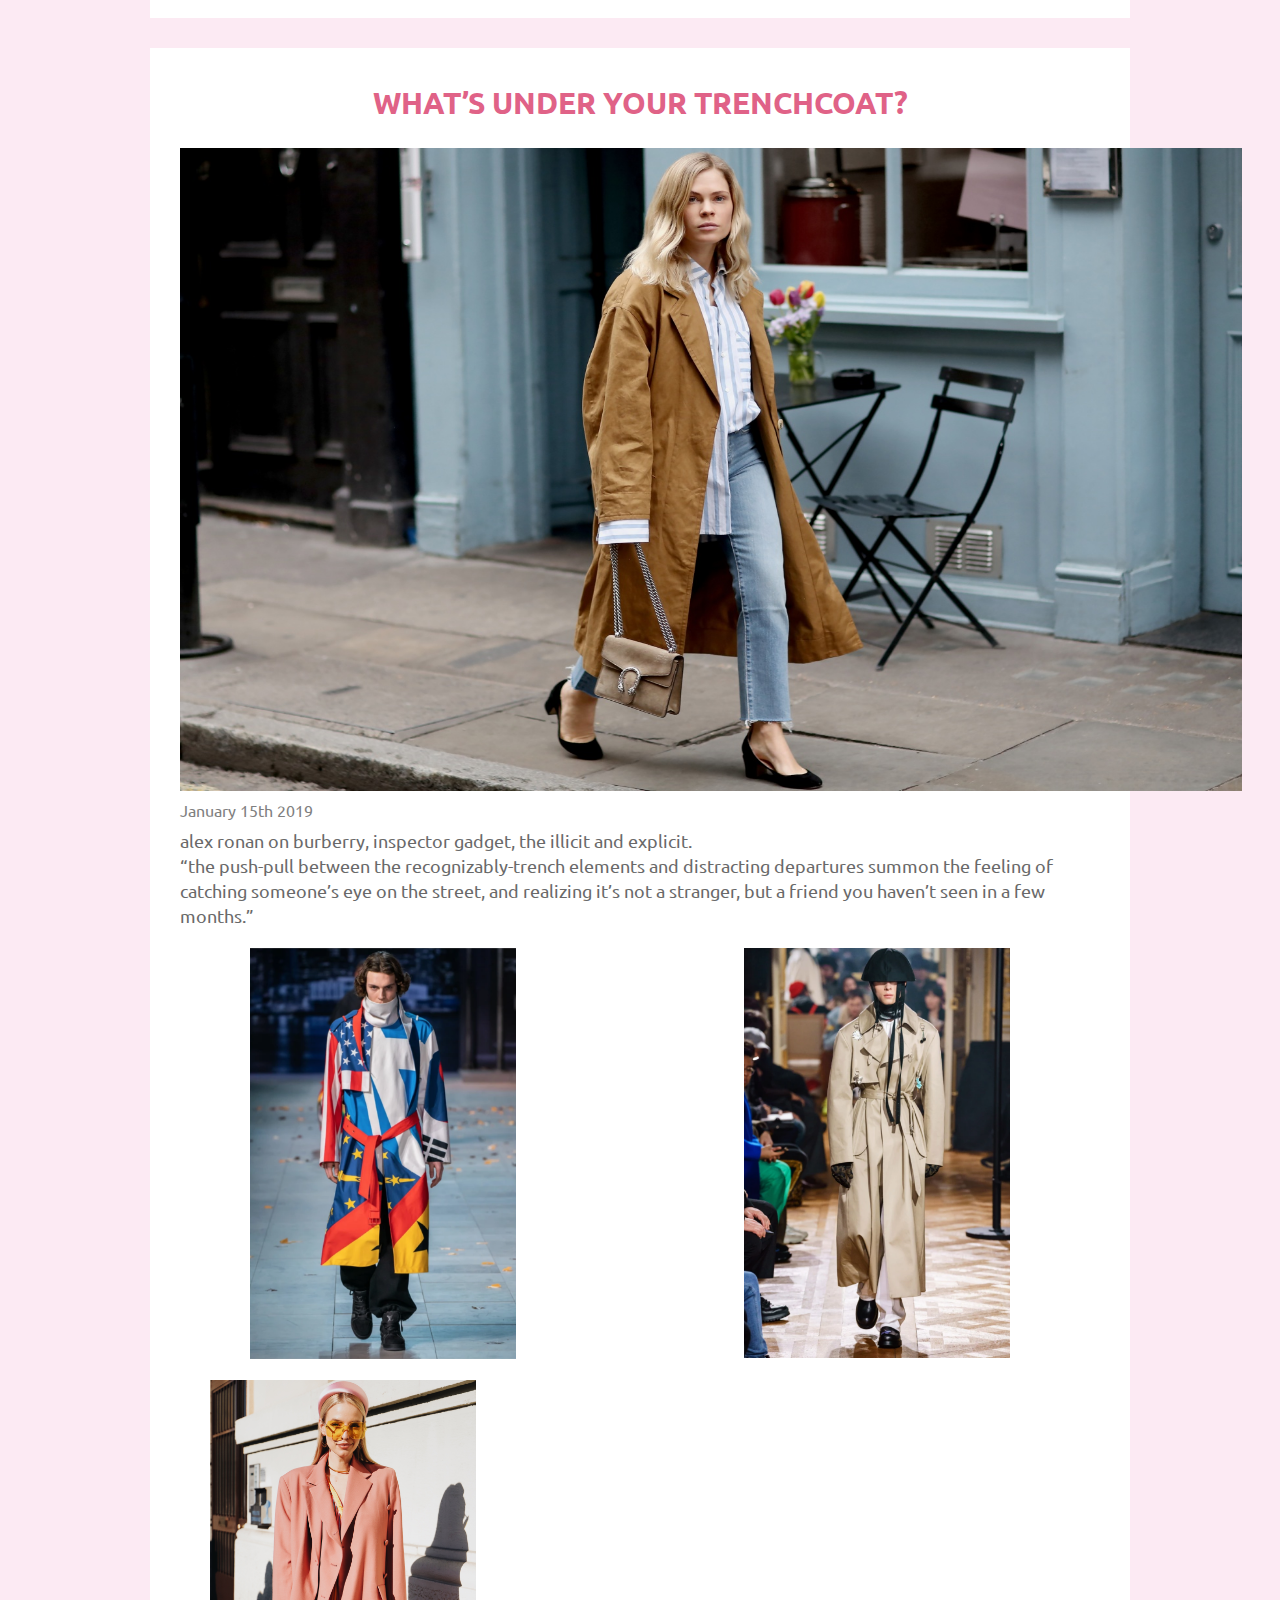
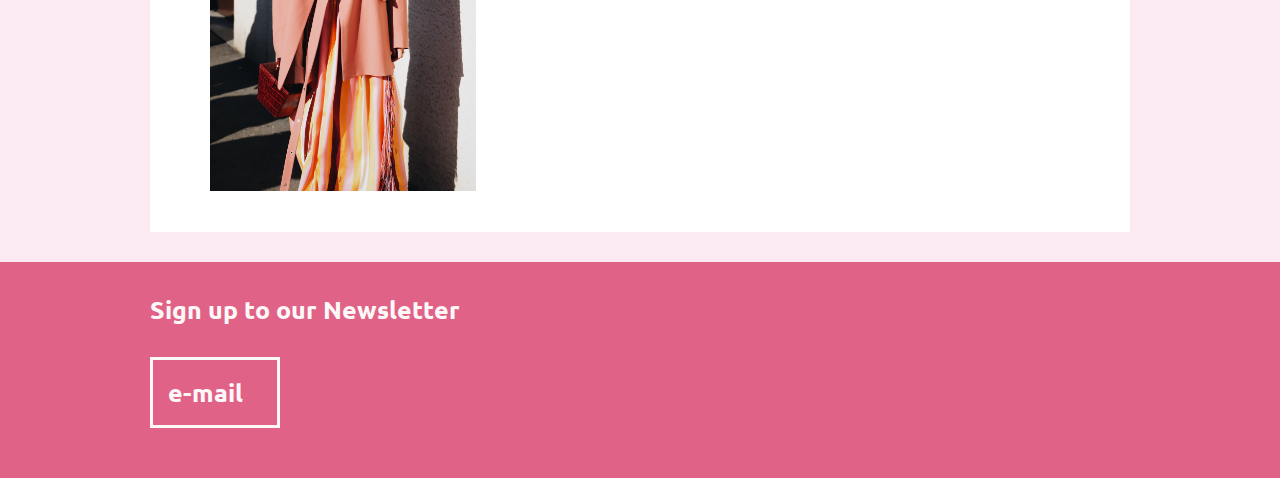
<file: index3.html>
<!Doctype html>
<html>
<head>
    <title>Fashioncode</title>
    <meta name="description" content="This is a fashion website">
    <meta name="author" content="Laura">
    <meta charset="UTF-8">
    <meta name="viewport" content="width=device-width, initial-scale=10">
    <link type="text/css" rel="stylesheet" href="css/reset.css"/>
    <link type="text/css" rel="stylesheet" href="css/master.css"/>
    <link href="https://fonts.googleapis.com/css?family=Ubuntu" rel="stylesheet">
    <link rel="stylesheet" href="https://use.fontawesome.com/releases/v5.8.1/css/all.css" integrity="sha384-50oBUHEmvpQ+1lW4y57PTFmhCaXp0ML5d60M1M7uH2+nqUivzIebhndOJK28anvf" crossorigin="anonymous">
</head>
    <body>
    <div id="Nav-bar">
    <h1><i class="fas fa-barcode"></i><a href='index.html'>Fashioncode</a></h1>
    <ul>
       <li><a href='index2.html'>CAPSULE</a></li>
        <li>|</li>
        <li><a href='index3.html'>BLOG</a></li>
        <li>|</li>
        <li><a href='index4.html'>ABOUT</a></li>
    </div>  
    
<div id="mk">
    <h2>Michael Kors - Spring 2019 Campaign</h2>
    <img src="images/blog1.jpg" alt="blog" class="mk0"/>
    <h3>April 1st 2019</h3>
    <p>BINX WALTON STARS IN THE SPRING 2019 MICHAEL KORS COLLECTION CAMPAIGN, SHOT BY RENOWNED DUTCH PHOTOGRAPHERS INEZ VAN LAMSWEERDE & VINOODH MATADIN AT LE NEGRESCO HOTEL IN NICE, FRANCE.</p>
    <p>Michael Kors WANTED THE IMAGES TO CAPTURE THE EASE, CONFIDENCE AND IRREVERENT ATTITUDE OF TODAY’S LUXURY TRAVELERS. he said: “aT A TIME WHEN EVERYONE IS ON THE GO 24/7, OUR COLLECTION WOMAN HAS ALREADY ARRIVED”.</p>
    
    <img src="images/mk1.jpg" alt="blog" class="mk1"/>
    <img src="images/mk3.jpg" alt="blog" class="mk3"/>
    <img src="images/mk2.jpg" alt="blog" class="mk2"/>
    <img src="images/mk4.jpg" alt="blog" class="mk4"/>

    </div>

    <div id="fw">
        <h2>The Best Looks - Milan Fashion Week 2019</h2>
        <img src="images/sfilatemoda.jpg" alt="blog" class="fw0"/>
        <h3>February 26th 2019</h3>
        <p>With heavy hitters like Versace, Prada, Fendi and Gucci, Milan doesn't play when it comes to fashion. Unless they’re playing The Price Is Right, which is what happened at Moschino’s game-show-slash-runway extravaganza.</p>
        <p>During Milan Fashion Week supermodels are groomed and future it-bags make their debut.</p>
        
        <img src="images/versace.png" alt="blog" class="versace"/>
        <img src="images/fendi.png" alt="blog" class="fendi"/>
        <img src="images/gucci.png" alt="blog" class="gucci"/>
        
    
        </div>

        <div id="trench">
            <h2>WHAT’S UNDER YOUR TRENCHCOAT?</h2>
            <img src="images/trenchcoat.jpg" alt="blog" class="tr1"/>
            <h3>January 15th 2019</h3>
            <p>Alex Ronan on Burberry, Inspector Gadget, the Illicit and Explicit.</p>
            <p>“THE PUSH-PULL BETWEEN THE RECOGNIZABLY-TRENCH ELEMENTS AND DISTRACTING DEPARTURES SUMMON THE FEELING OF CATCHING SOMEONE’S EYE ON THE STREET, AND REALIZING IT’S NOT A STRANGER, BUT A FRIEND YOU HAVEN’T SEEN IN A FEW MONTHS.”</p>
            
            <img src="images/trench1.png" alt="blog" class="tr2"/>
            <img src="images/trench2.png" alt="blog" class="tr3"/>
            <img src="images/trench3.jpg" alt="blog" class="tr4"/>
            
        
            </div>

            <div id="footer"> 
                <h3>Sign up to our Newsletter</h3>
                <h4>e-mail</h4>
                <ul>
                    <li><i class="fab fa-instagram"></i></li>
                    <li><i class="fab fa-facebook-f"></i></li>
                    <li><i class="fab fa-pinterest-p"></i></li>
            </ul>
            </div>                            


    </body>
    </html>
</file>
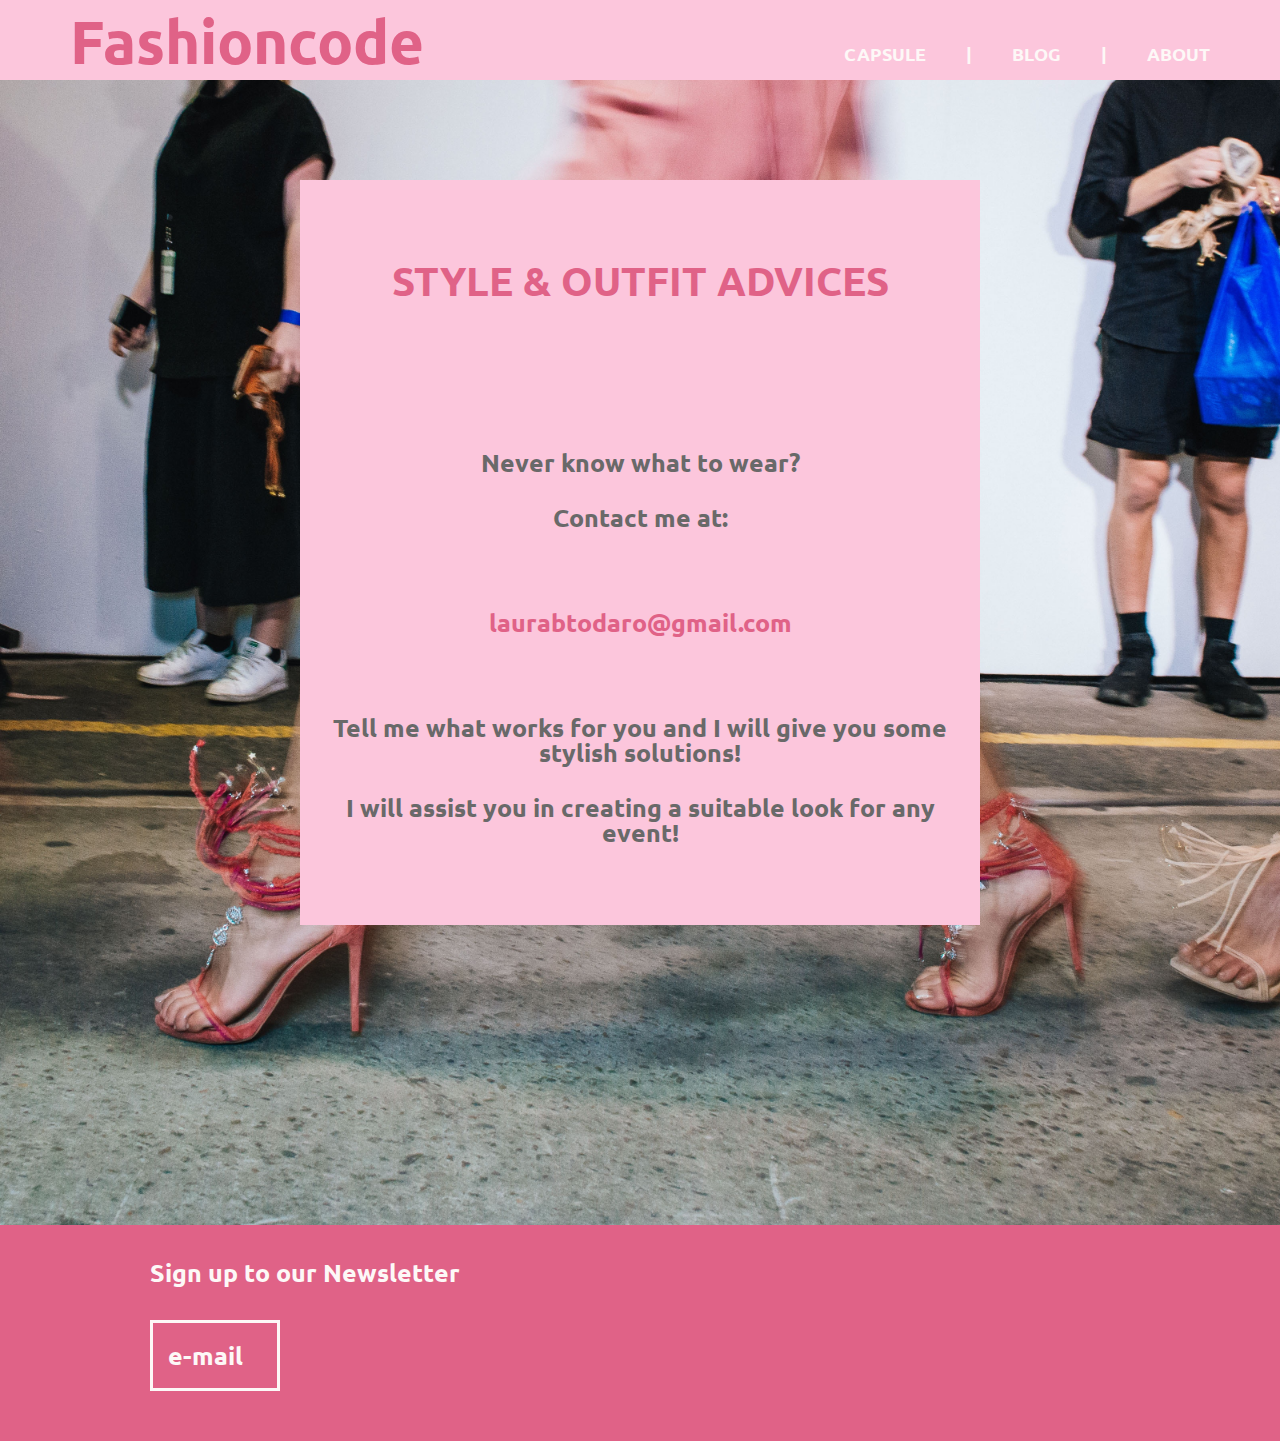
<file: index4.html>
<!Doctype html>
<html>
<head>
    <title>Fashioncode</title>
    <meta name="description" content="This is a fashion website">
    <meta name="author" content="Laura">
    <meta charset="UTF-8">
    <meta name="viewport" content="width=device-width, initial-scale=10">
    <link type="text/css" rel="stylesheet" href="css/reset.css"/>
    <link type="text/css" rel="stylesheet" href="css/master.css"/>
    <link href="https://fonts.googleapis.com/css?family=Ubuntu" rel="stylesheet">
    <link rel="stylesheet" href="https://use.fontawesome.com/releases/v5.8.1/css/all.css" integrity="sha384-50oBUHEmvpQ+1lW4y57PTFmhCaXp0ML5d60M1M7uH2+nqUivzIebhndOJK28anvf" crossorigin="anonymous">
</head>
    <body>
    <div id="Nav-bar">
    <h1><i class="fas fa-barcode"></i><a href='index.html'>Fashioncode</a></h1>
    <ul>
		<li><a href='index2.html'>CAPSULE</a></li>
        <li>|</li>
        <li><a href='index3.html'>BLOG</a></li>
        <li>|</li>
        <li><a href='index4.html'>ABOUT</a></li>
    </div>  
<div id="lastone">
<div class="text">
    <h2>STYLE & OUTFIT ADVICES</h2>
    <p>Never know what to wear?</p> 
    <p>Contact me at:</p> 
    <h3>laurabtodaro@gmail.com</h3>
<p>Tell me what works for you and I will give you some stylish solutions!</p> 
<p>I will assist you in creating a suitable look for any event!</p>  
</div>
</div>
<div id="footer"> 
        <h3>Sign up to our Newsletter</h3>
        <h4>e-mail</h4>
        <ul>
            <li><i class="fab fa-instagram"></i></li>
            <li><i class="fab fa-facebook-f"></i></li>
            <li><i class="fab fa-pinterest-p"></i></li>
    </ul>
    </div>                 
</body>
</html>
</file>
<file: css/master.css>
body{
    
    font-family: 'Ubuntu', sans-serif;
    background-color:#fceaf3 ;
    max-width: 	1440px
}

#Nav-bar{
    background-color: #fcc6dc;
    width: 100%;
    padding: 10px;
    

}

#Nav-bar h1{
    font-size: 60px;
    margin-left: 60px;
    color: #e06287;
    font-weight: bolder;
    
    
    
}
#Nav-bar h1 a{
    
    color: #e06287;
    font-weight: bolder;
	text-decoration: none
    
}

#Nav-bar ul{
    float: right;
    font-size: 18px;
    margin-top: -45px;
    margin-right: 60px;
    font-weight: bolder
    
    
} 
#Nav-bar ul li {
    float:left;
    padding: 20px;
    color: #fdf8f7;
}
#Nav-bar ul.dropdown{
    float: right;
    font-size: 18px;
    margin-top: -45px;
    margin-right: 60px;
    font-weight: bolder
}

#Nav-bar li a{
   
    color: #fdf8f7;
    font-weight: bolder;
	text-decoration: none
   
}
#Nav-bar h1 a:hover{
   
    color: white;
    font-weight: bolder
   
}


#Nav-bar li a:hover{
   
    color: #e06287;
    font-weight: bolder
   
}




#intro {
    background-color: #ffbcd8;
        margin: 30px 150px;
        padding-bottom: 1000px;
     } 

#intro img {
    float: right;
   width: 700px;
   height:1000px;
   margin-left: 450px;
   
 
 }


 #intro p {
 
    position: absolute;
    text-align: center;
    padding: 25px;
    background-color: #fdf8f7;
    color: #e06287;
    font-weight: bolder;
    margin: 300px 800px 0 100px;
    font-size: 18px;
    line-height: 25px;
    box-shadow: 4px 4px 4px #e06287;
    
  
  }
#intro p a{
 
    color: #e06287;
    font-weight: bolder;
	text-decoration: none
   
    
  
  }
  
  #intro p a:hover{
 
    color: #ffbcd8;
    font-weight: bolder;
   
    
  
  }


#capsule{
   margin: 0 150px;
   background-color: #ffffff;
   padding-bottom: 300px;
   padding-top: 30px

}


#capsule h2{
    text-align: center;
    font-size: 30px;
    margin-bottom: 30px;
    color: #e06287;
    font-weight: bolder


}

#capsule figcaption.outfit1 {
    float:right;
    font-size: 18px;
    line-height: 30px;
    margin-top: 100px;
    margin-right: 150px;
    color: dimgrey;

    }
    #capsule h3 a{
        color: dimgrey;
    
        text-decoration: none
        
    }	
    #capsule h3 a:hover{
        color: black;
        font-weight: bolder
    }
    #summer h3 a{
        color: dimgrey;
    
        text-decoration: none
        
    }	
    #summer h3 a:hover{
        color: black;
        font-weight: bolder
    }    
    #urban h3 a{
        color: dimgrey;
    
        text-decoration: none
        
    }	
    #urban h3 a:hover{
        color: black;
        font-weight: bolder
    }    
    #night h3 a{
        color: dimgrey;
    
        text-decoration: none
        
    }	
    #night h3 a:hover{
        color: black;
        font-weight: bolder
    }    
    #business h3 a{
        color: dimgrey;
    
        text-decoration: none
        
    }	
    #business h3 a:hover{
        color: black;
        font-weight: bolder
    }    


#capsule img.outfit1 {
    width: 349px;
    height: 466px;
    margin-left: 100px;

}

#capsule h4{
    float: right;
    text-align: center;
    padding: 25px;
    background-color: #ffbcd8;
    margin-top: 40px;
    margin-right: -100px;
    font-size: 18px;
    line-height: 25px;
    box-shadow: 4px 4px 4px #e06287;

}

#capsule h4 a{
	color: #e06287;
    font-weight: bolder;
	font-size: 18px;
    line-height: 25px;
	text-decoration: none
	
}

#capsule h4 a:hover{
    color: white;
    font-weight: bolder;
	
}



#capsule h5{
    color:  #fda3c9;
    font-weight: bolder;
    font-size: 25px;
    line-height: 35px;
}

#capsule figcaption.outfit2 {
    font-size: 18px;
    line-height: 30px;
    margin-left: 150px;
    margin-top: 100px;
    color: dimgrey;

    }


#capsule img.outfit2 {
    float: right;
    width: 379px;
    height: 436px;
    margin-right: 100px;
}

#blog{
    margin: 30px 150px;
    padding-top: 40px;
    background-color:  #ffbcd8;
    padding-bottom: 120px;
 } 
 
 #blog h2{ 
    text-align: center;
    font-size: 30px;
    margin-bottom: 30px;
    color: #e06287;
    font-weight: 900
}
#blog img.mk{ 
    width: 595px;
    height: 350px;
    margin-left: 20px;
    margin-top:20px;
    
} 

#blog img.fw{ 
    float: right;
    width: 243px;
    height: 510px;
    margin-left: 20px;
    margin-right: 40px;
    margin-top:-200px;
    
} 

#blog img.rh{ 
    width: 395px;
    height: 289px;
    margin-left: 20px;
    margin-top:60px;
    
} 

#blog p.mk{ 
    position: relative;
    text-align: center;
    padding: 25px;
    margin: -20px 450px 0 400px;
    background-color:  #fdf8f7;
    font-size: 18px;
    line-height: 25px;
    color:#e06287;
    box-shadow: 4px 4px 4px #e06287;
    font-weight: bolder;
} 
#blog p.mk a{ 
   
    color:#e06287;
    font-weight: bolder;
	text-decoration: none
} 

#blog p.fw a{ 
   
    color:#e06287;
    font-weight: bolder;
	text-decoration: none
} 
#blog p.rh a{ 
   
    color:#e06287;
    font-weight: bolder;
	text-decoration: none
} 
#blog p.mk a:hover{ 
   
    color:#ffbcd8;
    font-weight: bolder;
} 

#blog p.fw a:hover{ 
   
    color:#ffbcd8;
    font-weight: bolder;
} 
#blog p.rh a:hover{ 
   
    color:#ffbcd8;
    font-weight: bolder;
} 

#blog p.fw{ 
    float: right;
    position: relative;
    text-align: center;
    padding: 25px;
    margin: -20px 20px 0 800px;
    background-color: #fdf8f7;
    font-size: 18px;
    line-height: 25px;
    color:#e06287;
    box-shadow: 4px 4px 4px #e06287;
    font-weight: bolder;
} 
#blog p.rh{ 
    position: absolute;
    text-align: center;
    padding: 25px;
    background-color: #fdf8f7;
    margin: -20px 550px 0 350px;
    font-size: 18px;
    line-height: 25px;
    color:#e06287;
    box-shadow: 4px 4px 4px #e06287;
    font-weight: bolder;
} 


#footer {
    background-color:#e06287;
    color: #fdf8f7;
    font-size: 25px;
    line-height: 35px;
    font-weight: bolder;
    padding-top: 30px;
    padding-bottom: 50px
}

#footer ul{
    float: right;
    margin-right: 150px;
    margin-top: -70px;
   
}

#footer li{
    float: left;
    padding: 20px;
    color: #fdf8f7;
    font-size: 50px;
    font-weight: bolder;

}

#footer h3{
 margin-left: 150px;
 margin-bottom: 30px

}
#footer h4{
    margin-left: 150px;
    margin-right: 1000px;
    border-style: solid;
    border-color: #fdf8f7;
    padding: 15px;
    border-width: 3px;
   }

#summer figcaption.outfit3 {
    float:right;
    font-size: 18px;
    line-height: 30px;
    margin-top: 100px;
    margin-right: 150px;
    color: dimgrey;

    }

#summer img.outfit3 {
    width: 395px;
    height: 415px;
    margin-left: 100px;
    margin-top: 20px

}
#summer figcaption.outfit4 {
    font-size: 18px;
    line-height: 30px;
    margin-left: 150px;
    margin-top: 100px;
    color: dimgrey;

    }


#summer img.outfit4 {
    float: right;
    width: 446px;
    height: 415px;
    margin-right: 100px;
    margin-top: -100px

}

#summer figcaption.outfit5 {
    float:right;
    font-size: 18px;
    line-height: 30px;
    margin-right: 150px;
    color: dimgrey;
    margin-top: -300px

    }

#summer img.outfit5 {
    width: 395px;
    height: 415px;
    margin-left: 100px;
    margin-top: 170px

}


#summer{
    margin: 30px 150px;
    padding-top: 40px;
    background-color: #ffffff;
    padding-bottom: 70px;

 }

 #summer h2{
    text-align: center;
    font-size: 30px;
    margin-bottom: 30px;
    color: #e06287;
    font-weight: bolder


}
#summer h5{
    color:  #fda3c9;
    font-weight: bolder;
    font-size: 25px;
    line-height: 35px;
}

#urban figcaption.outfit6 {
    float:right;
    font-size: 18px;
    line-height: 30px;
    margin-top: 100px;
    margin-right: 150px;
    color: dimgrey;

    }

#urban img.outfit6 {
    width: 395px;
    height: 415px;
    margin-left: 100px;
    margin-top: 20px

}
#urban figcaption.outfit7 {
    font-size: 18px;
    line-height: 30px;
    margin-left: 150px;
    margin-top: 100px;
    color: dimgrey;

    }


#urban img.outfit7 {
    float: right;
    width: 446px;
    height: 415px;
    margin-right: 100px;
    margin-top: -100px

}

#urban figcaption.outfit8 {
    float:right;
    font-size: 18px;
    line-height: 30px;
    margin-right: 150px;
    color: dimgrey;
    margin-top: -300px

    }

#urban img.outfit8 {
    width: 450px;
    height: 415px;
    margin-left: 100px;
    margin-top: 170px

}


#urban{
    margin: 30px 150px;
    padding-top: 40px;
    background-color: #fcc6dc;
    padding-bottom: 70px;

 }

 #urban h2{
    text-align: center;
    font-size: 30px;
    margin-bottom: 30px;
    color: #e06287;
    font-weight: bolder


}
#urban h5{
    color:  #fdf8f7;
    font-weight: bolder;
    font-size: 25px;
    line-height: 35px;
    
}

#night figcaption.outfit9 {
    float:right;
    font-size: 18px;
    line-height: 30px;
    margin-top: 100px;
    margin-right: 150px;
    color: dimgrey;

    }

#night img.outfit9 {
    width: 395px;
    height: 515px;
    margin-left: 100px;
    margin-top: 20px

}
#night figcaption.outfit10 {
    font-size: 18px;
    line-height: 30px;
    margin-left: 150px;
    margin-top: 100px;
    color: dimgrey;

    }


#night img.outfit10 {
    float: right;
    width: 446px;
    height: 515px;
    margin-right: 100px;
    margin-top: -100px

}

#night figcaption.outfit11 {
    float:right;
    font-size: 18px;
    line-height: 30px;
    margin-right: 150px;
    color: dimgrey;
    margin-top: -300px

    }

#night img.outfit11 {
    width: 395px;
    height: 515px;
    margin-left: 100px;
    margin-top: 170px

}


#night{
    margin: 30px 150px;
    padding-top: 40px;
    background-color: #ffffff;
    padding-bottom: 70px;

 }

 #night h2{
    text-align: center;
    font-size: 30px;
    margin-bottom: 30px;
    color: #e06287;
    font-weight: bolder


}
#night h5{
    color:  #fda3c9;
    font-weight: bolder;
    font-size: 25px;
    line-height: 35px;
}

#business figcaption.outfit12 {
    float:right;
    font-size: 18px;
    line-height: 30px;
    margin-top: 100px;
    margin-right: 150px;
    color: dimgrey;

    }

#business img.outfit12 {
    width: 395px;
    height: 515px;
    margin-left: 100px;
    margin-top: 20px

}
#business figcaption.outfit13 {
    font-size: 18px;
    line-height: 30px;
    margin-left: 150px;
    margin-top: 100px;
    color: dimgrey;

    }


#business img.outfit13 {
    float: right;
    width: 446px;
    height: 515px;
    margin-right: 100px;
    margin-top: -100px

}

#business figcaption.outfit14 {
    float:right;
    font-size: 18px;
    line-height: 30px;
    margin-right: 150px;
    color: dimgrey;
    margin-top: -300px

    }

#business img.outfit14 {
    width: 450px;
    height: 515px;
    margin-left: 100px;
    margin-top: 170px

}


#business{
    margin: 30px 150px;
    padding-top: 40px;
    background-color: #fcc6dc;
    padding-bottom: 70px;

 }

 #business h2{
    text-align: center;
    font-size: 30px;
    margin-bottom: 30px;
    color: #e06287;
    font-weight: bolder


}
#business h5{
    color:  #fdf8f7;
    font-weight: bolder;
    font-size: 25px;
    line-height: 35px;
    
}
#mk{
    margin: 30px 150px;
    padding-top: 40px;
    background-color: #ffffff;
    padding-bottom: 40px;
 
 }
 
 
 #mk h2{
     text-align: center;
     font-size: 30px;
     margin-bottom: 30px;
     color: #e06287;
     font-weight: bolder;
     text-transform: uppercase;

 
 
 }

 #mk img.mk0{
    width: 1079px;
    height: 624px;
    margin-left: 30px;
    margin-bottom: 10px
    
}
#mk h3{
    font-size: 15;
    color: grey;
    margin-left: 30px;
    margin-bottom: 10px
}
#mk p{
    font-size: 18px;
    line-height: 25px;
    color: dimgrey;
    margin-left: 30px;
    text-transform: lowercase;
}

#mk img.mk1{
    width: 532px;
    height: 314px;
    margin-top: 20px;
    margin-left: 30px
    
    
}
#mk img.mk3{
    float: right;
    width: 531px;
    height: 314px;
    margin-top: 20px;
    margin-right: 30px
    
    
}
#mk img.mk2{
    width: 531px;
    height: 632px;
    margin-top: 5px;
    margin-left: 30px
    
    
}
#mk img.mk4{
    float: right;
    width: 530px;
    height: 632px;
    margin-top: 5px;
    margin-right: 30px
    
    
}
#trench{
    margin: 30px 150px;
    padding-top: 40px;
    background-color: #ffffff;
    padding-bottom: 40px;
 
 }
 
 
 #trench h2{
     text-align: center;
     font-size: 30px;
     margin-bottom: 30px;
     color: #e06287;
     font-weight: bolder;
     text-transform: uppercase;

 
 
 }

 #trench img.tr1{
    width: 1062px;
height: 643px;
    margin-left: 30px;
    margin-bottom: 10px
    
}
#trench h3{
    font-size: 15;
    color: grey;
    margin-left: 30px;
    margin-bottom: 10px
}
#trench p{
    font-size: 18px;
    line-height: 25px;
    color: dimgrey;
    margin-left: 30px;
    margin-right: 30px;
    text-transform: lowercase;
    
}

#trench img.tr2{
    width: 266px;
    height: 411px;
    margin-top: 20px;
    margin-left: 100px
    
    
}
#trench img.tr3{
    float: right;
    width: 266px;
    height: 411px;
    margin-top: 20px;
    margin-right: 120px
    
    
}
#trench img.tr4{
    width: 266px;
    height: 411px;
    margin-top: 20px;
    margin-left: 60px;
    margin-right: 40px
    
    
}
#fw{
    margin: 30px 150px;
    padding-top: 40px;
    background-color: #ffffff;
    padding-bottom: 40px;
 
 }
 
 
 #fw h2{
     text-align: center;
     font-size: 30px;
     margin-bottom: 30px;
     color: #e06287;
     font-weight: bolder;
     text-transform: uppercase;

 
 
 }

 #fw img.fw0{
    width: 1074px;
    height: 687px;
    margin-left: 30px;
    margin-bottom: 10px
    
}
#fw h3{
    font-size: 15;
    color: grey;
    margin-left: 30px;
    margin-bottom: 10px
}
#fw p{
    font-size: 18px;
    line-height: 25px;
    color: dimgrey;
    margin-left: 30px;
    
}

#fw img.versace{
    width: 266px;
    height: 511px;
    margin-top: 20px;
    margin-left: 100px
    
    
}
#fw img.fendi{
    float: right;
    width: 266px;
    height: 511px;
    margin-top: 20px;
    margin-right: 120px
    
    
}
#fw img.gucci{
    width: 266px;
    height: 511px;
    margin-top: 20px;
    margin-left: 60px;
    margin-right: 40px
    
    
}



#lastone{

    
    background-image: url('../images/sfilata.jpg');
    background-repeat: no-repeat;
    background-size: 1800px;
    background-position: center;
    padding: 300px;
  

 
   

}
#lastone .text{

    margin-top: -200px;
    background-color:#fcc6dc;
    padding: 80px 30px
   
 
  
    
 
 }
 
 #lastone h2{
         text-align: center; 
         font-size: 40px;
         font-weight: bolder;
         color:  #e06287;
         margin-bottom: 150px
          
     }
 




#lastone h2{
        text-align: center; 
        font-size: 40px;
        font-weight: bolder;
        color:  #e06287;
        margin-bottom: 150px
         
    }

    #lastone p{
        text-align: center; 
        font-size: 25px;
        font-weight: bolder;
        margin-top: 30px; 
        color: dimgrey; 
    }

    #lastone h3{
        text-align: center; 
        font-size: 25px;
        font-weight: bolder;
        color:  #e06287;
        margin-top: 80px;
        margin-bottom: 80px; 
    }
</file>
